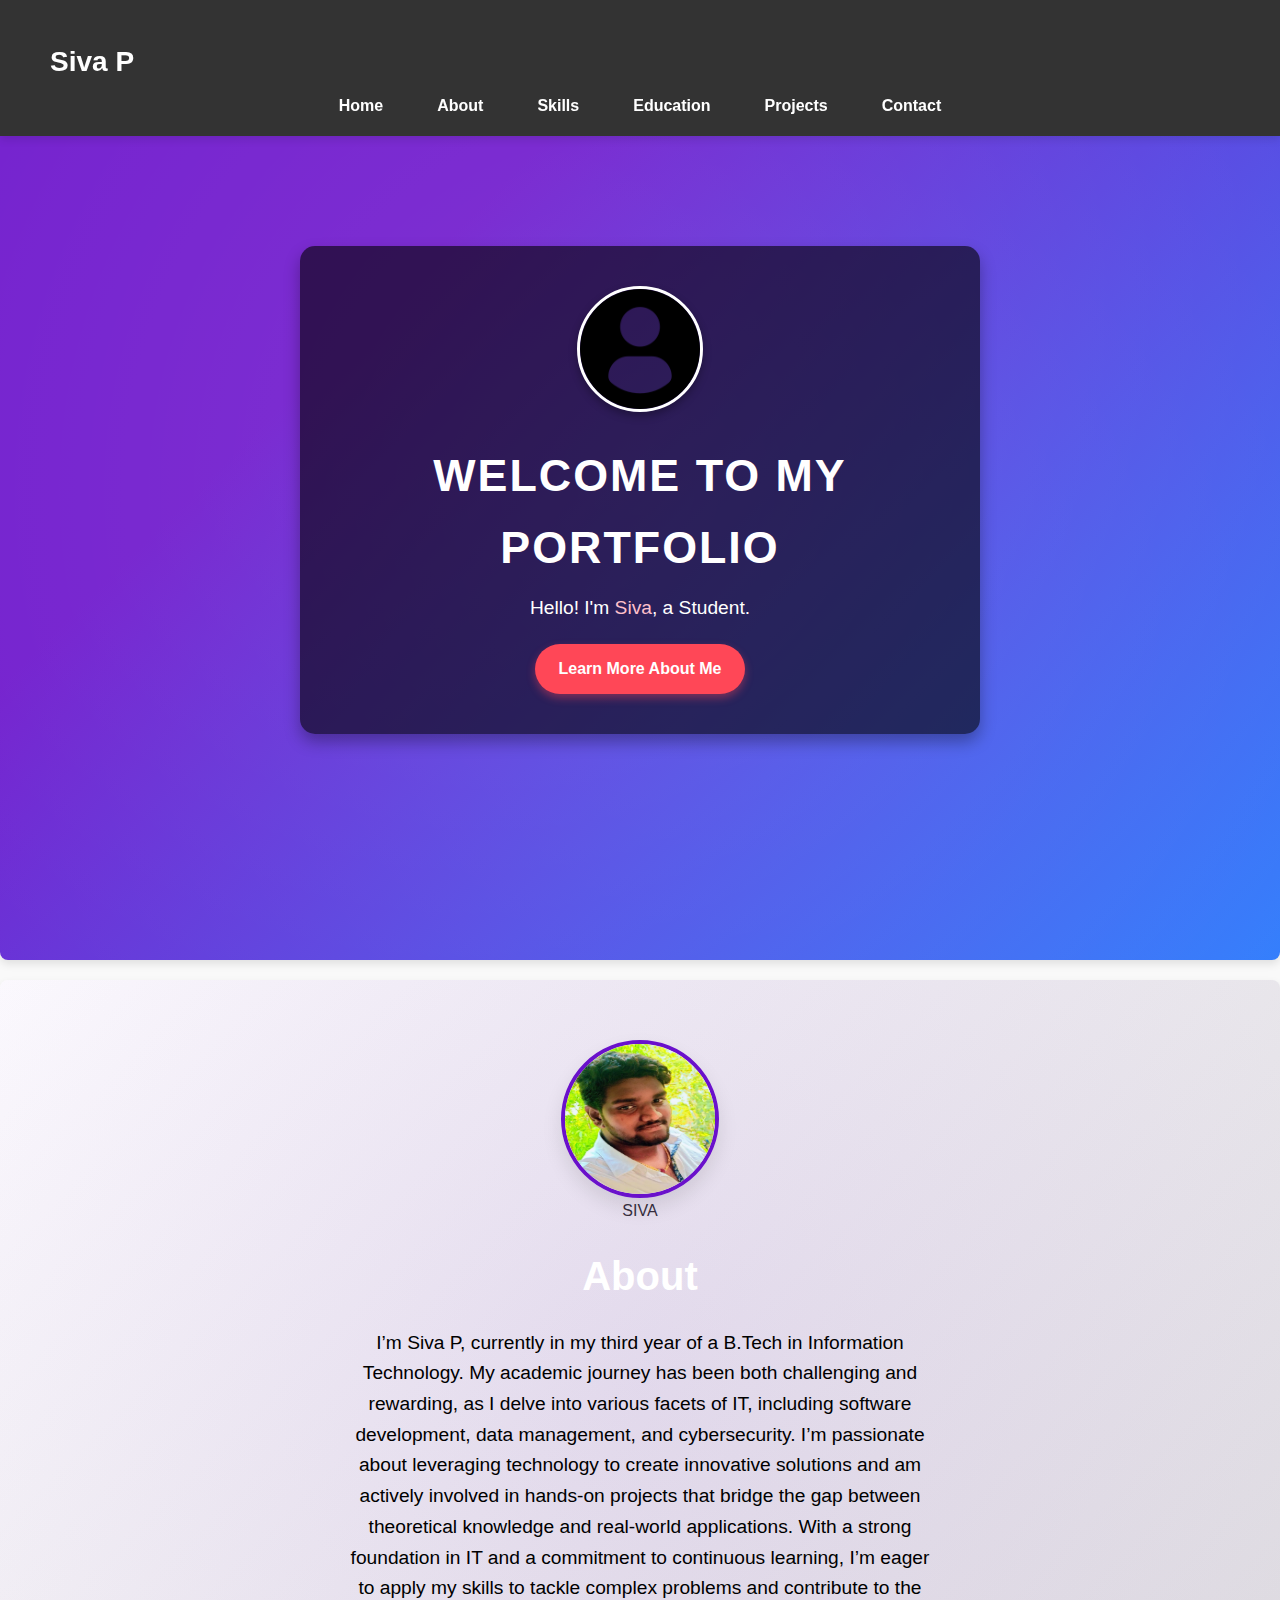
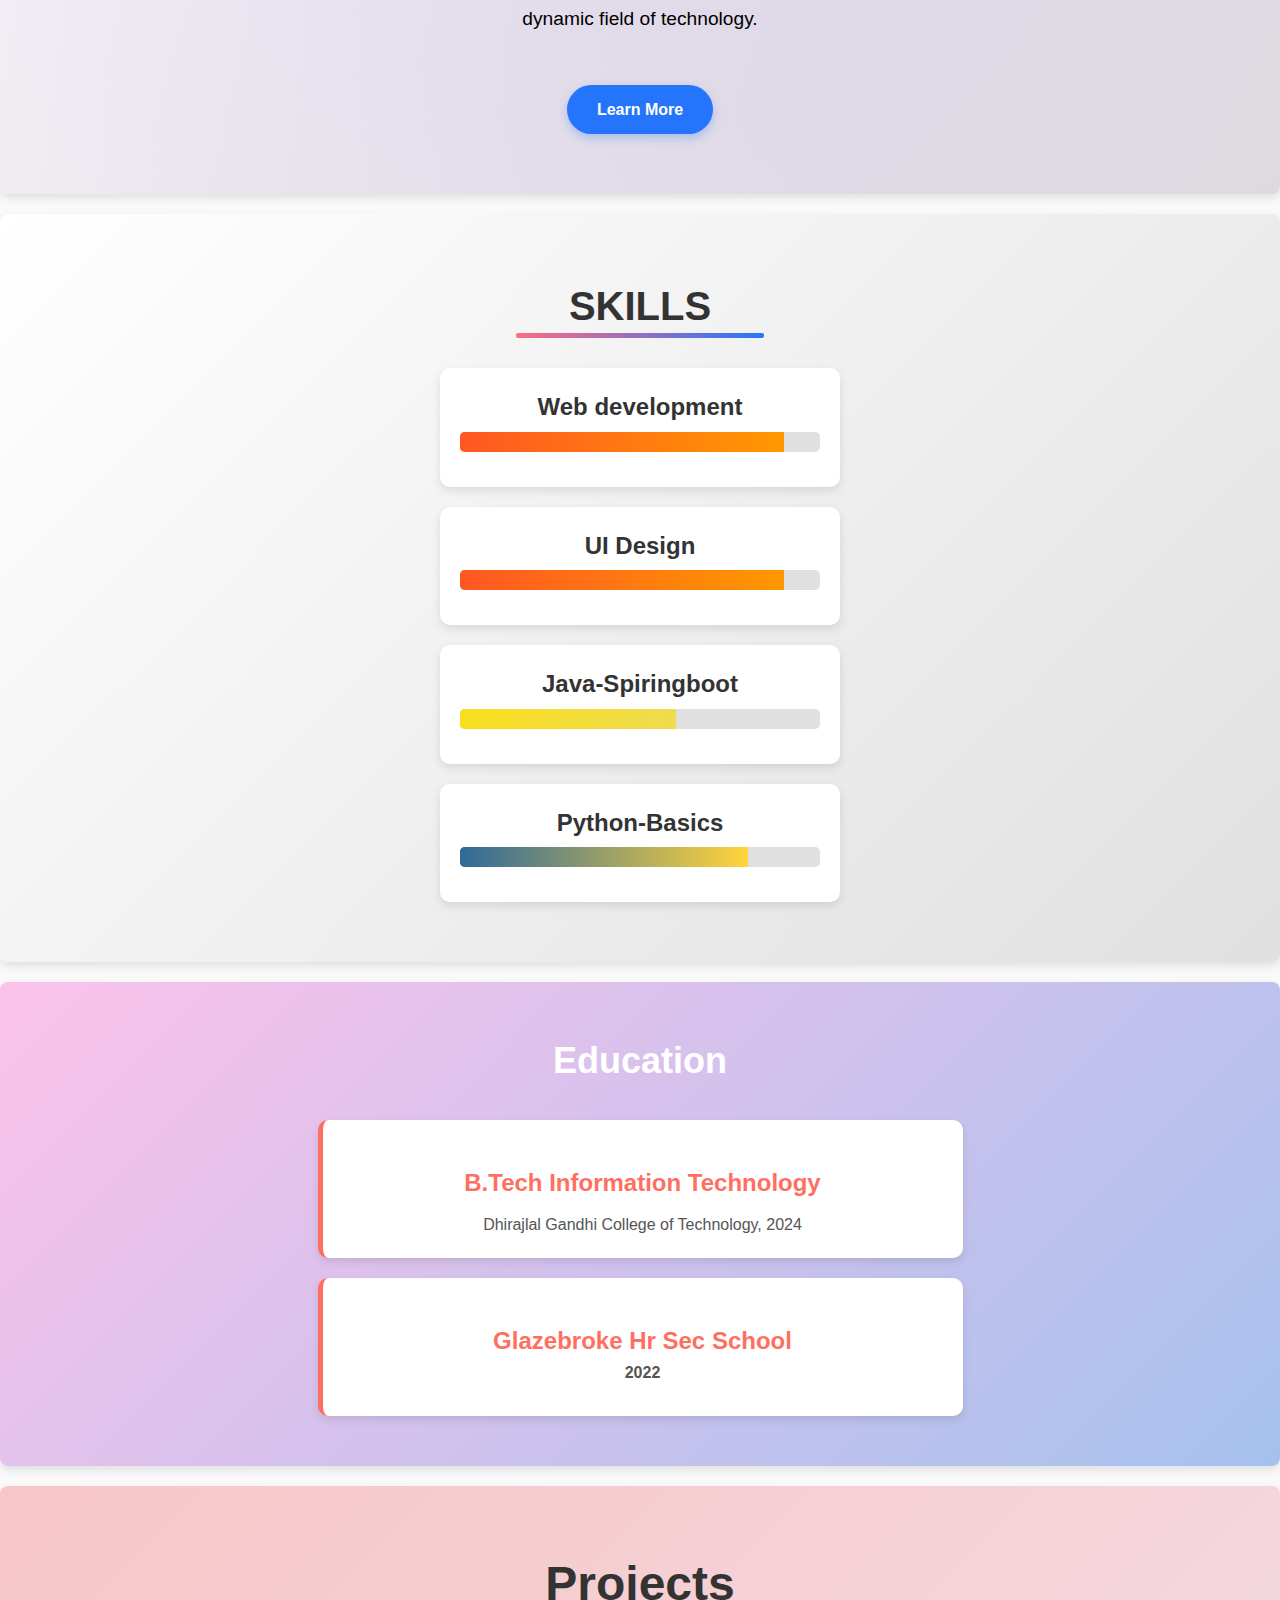
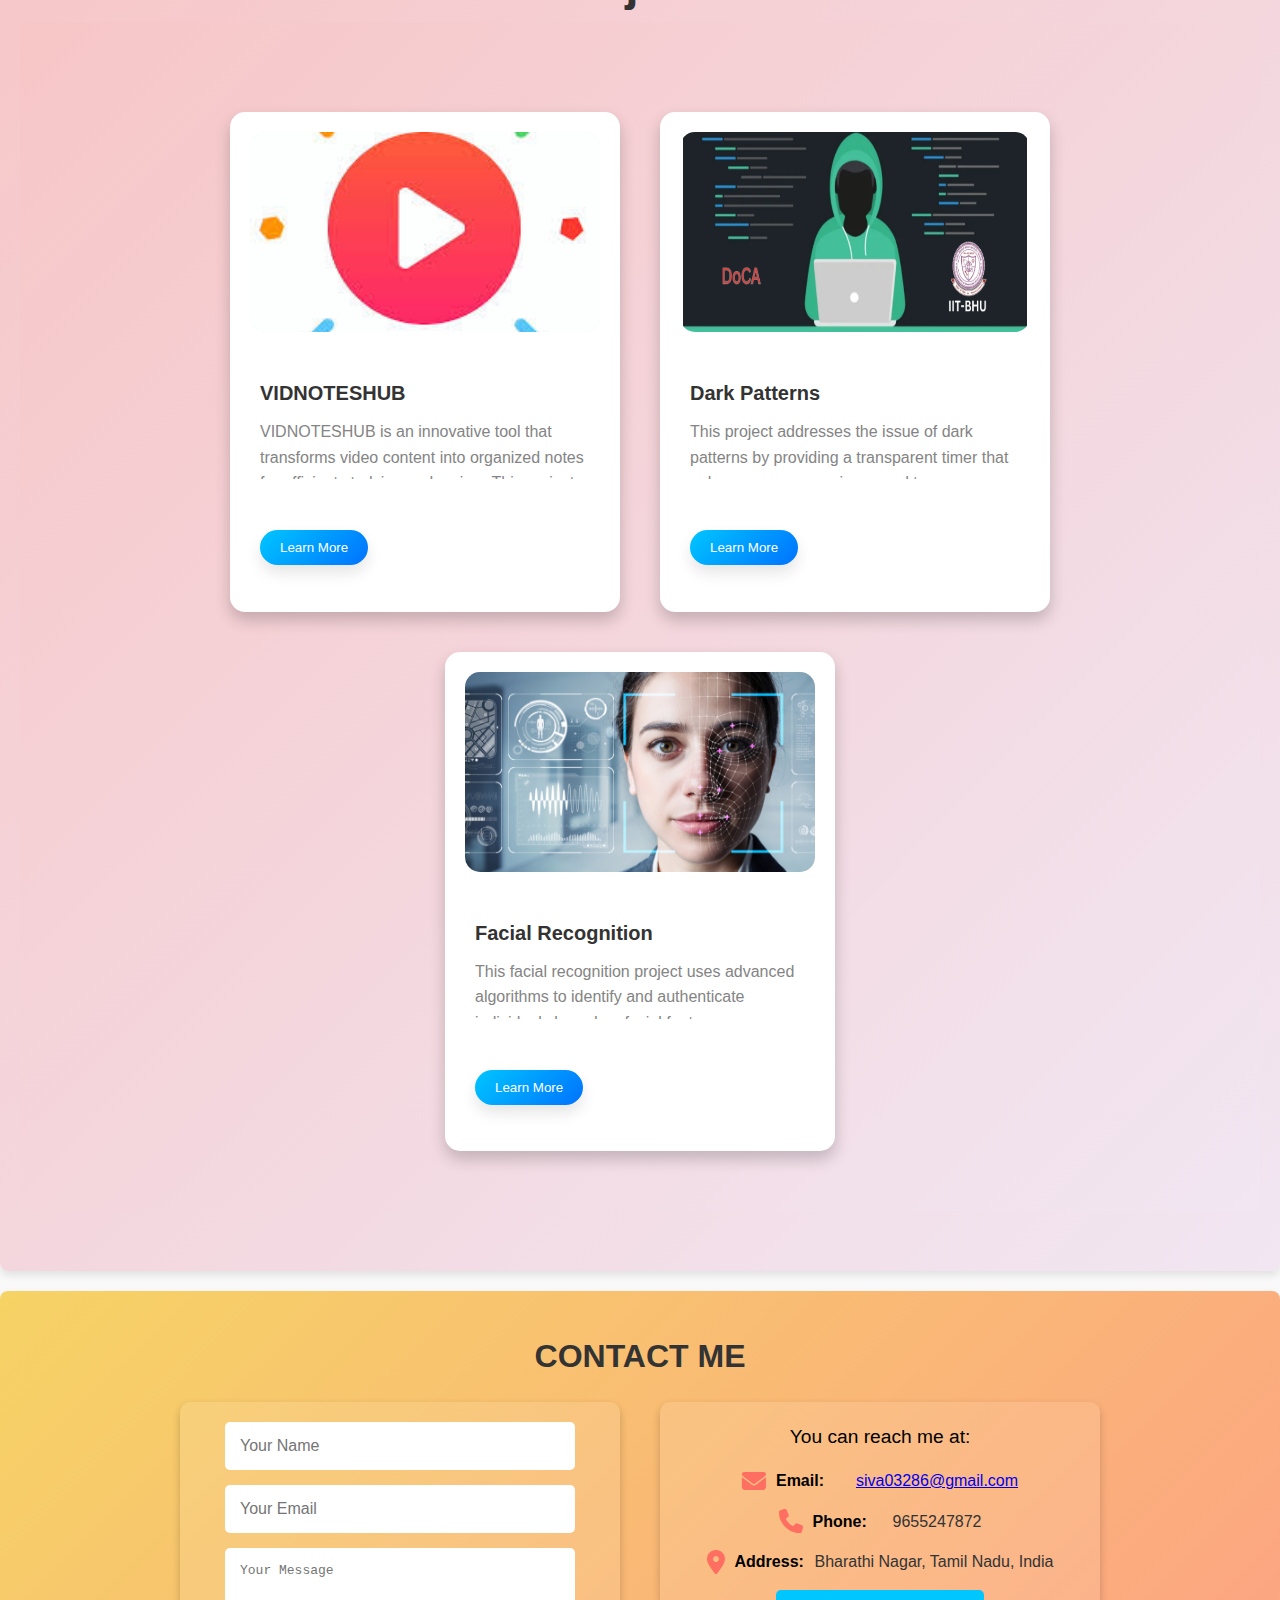
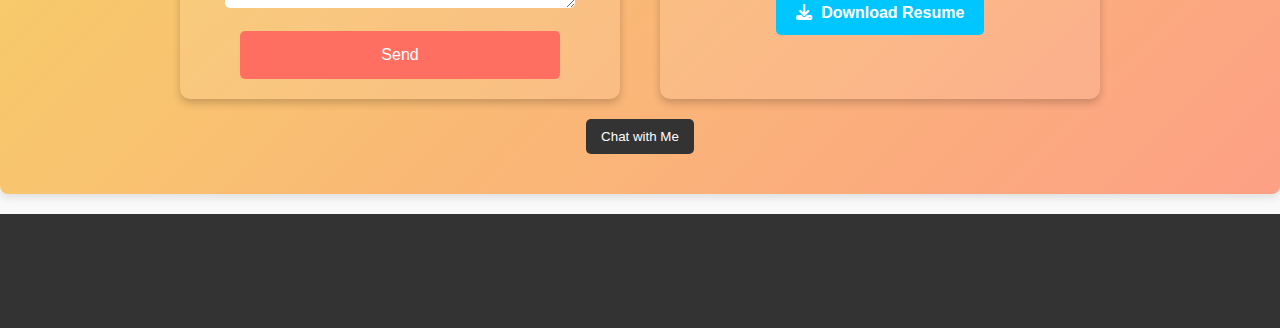
<file: index.html>
<!DOCTYPE html>
<html lang="en">
<head>
    <meta charset="UTF-8">
    <meta name="viewport" content="width=device-width, initial-scale=1.0">
    <title>My Portfolio</title>
    <link rel="stylesheet" href="styles.css">
    <link rel="stylesheet" href="https://cdnjs.cloudflare.com/ajax/libs/font-awesome/6.5.3/css/all.min.css">
    <link rel="stylesheet" href="https://cdnjs.cloudflare.com/ajax/libs/font-awesome/6.6.0/css/all.min.css" integrity="sha512-Kc323vGBEqzTmouAECnVceyQqyqdsSiqLQISBL29aUW4U/M7pSPA/gEUZQqv1cwx4OnYxTxve5UMg5GT6L4JJg==" crossorigin="anonymous" referrerpolicy="no-referrer" />
</head>
<body>
    
    <header>
        <nav>
            <div class="logo">
                Siva P
            </div>
            <ul>
                <li><a href="#home">Home</a></li>
                <li><a href="#about">About</a></li>
                <li><a href="#skills">Skills</a></li>
                <li><a href="#education">Education</a></li>
                <li><a href="#projects">Projects</a></li>
                <li><a href="#contact">Contact</a></li>
            </ul>
        </nav>
    </header>
<section id="home">
    <div class="home-content">
        <img src="IMAGES/profile-user.png" alt="Profile Icon" class="profile-icon">
        <h1>Welcome to My Portfolio</h1>
        <p>Hello! I'm <span id="set">Siva</span>, a Student.</p>
        <a href="#about" class="btn">Learn More About Me</a>
    </div>
</section>
<section id="about">
    <img src="IMAGES/siva.jpg" alt="Profile Picture" class="profile-picture">
    <caption  align="center">SIVA</caption>
    <h2>About</h2>
    <p>I’m Siva P, currently in my third year of a B.Tech in Information Technology. My academic journey has been both challenging and rewarding, as I delve into various facets of IT, including software development, data management, and cybersecurity. I’m passionate about leveraging technology to create innovative solutions and am actively involved in hands-on projects that bridge the gap between theoretical knowledge and real-world applications. With a strong foundation in IT and a commitment to continuous learning, I’m eager to apply my skills to tackle complex problems and contribute to the dynamic field of technology.</p>
    <a href="#" class="button">Learn More</a>
</section>
<section id="skills">
    <h2>Skills</h2>
    <ul class="skills-list">
        <li>
            <div class="skill-content">
                <span class="skill-name"> Web development</span>
                <div class="skill-bar">
                    <div class="skill-fill html-css">
                        <span class="skill-percentage">90%</span>
                    </div>
                </div>
            </div>
        </li>
         <li>
            <div class="skill-content">
                <span class="skill-name"> UI Design</span>
                <div class="skill-bar">
                    <div class="skill-fill html-css">
                        <span class="skill-percentage">70%</span>
                    </div>
                </div>
            </div>
        </li>
        <li>
            <div class="skill-content">
                <span class="skill-name">Java-Spiringboot</span>
                <div class="skill-bar">
                    <div class="skill-fill javascript">
                        <span class="skill-percentage">50%</span>
                    </div>
                </div>
            </div>
        </li>
        <li>
            <div class="skill-content">
                <span class="skill-name">Python-Basics</span>
                <div class="skill-bar">
                    <div class="skill-fill python">
                        <span class="skill-percentage">60%</span>
                    </div>
                </div>
            </div>
        </li>
    </ul>
</section>


    <section id="education">
        <h2>Education</h2>
        <div class="education-list">
            <div class="education-item">
                <h3>B.Tech Information Technology</h3>
                <p>Dhirajlal Gandhi College of Technology, 2024</p>
            </div>
            <div class="education-item">
                <h3>Glazebroke Hr Sec School
                <p>2022</p>
            </div>
        </div>
    </section>
    <section id="projects">
        <h2>Projects</h2>
        <div id="projects">
            <div class="background-animation"></div>
            <div class="project-list">
                <!-- Project 1 -->
                <div class="project">
                    <div class="project-image-container" onclick="showContent(this)">
                        <img src="IMAGES/VIDNOTES.jpeg" alt="Project Image 1" class="project-image">
                    </div>
                    <div class="project-content" id="project1">
                        <h3>VIDNOTESHUB</h3>
                        <p class="project-description">VIDNOTESHUB is an innovative tool that transforms video content into organized notes for efficient studying and review. This project leverages advanced algorithms to summarize key points from videos.</p>
                        <button class="project-button" onclick="toggleText('project1')">Learn More</button>
                    </div>
                </div>
                <!-- Project 2 -->
                <div class="project">
                    <div class="project-image-container" onclick="showContent(this)">
                        <img src="IMAGES/Dark patterns.png" alt="Project Image 2" class="project-image">
                    </div>
                    <div class="project-content" id="project2">
                        <h3>Dark Patterns</h3>
                        <p class="project-description">This project addresses the issue of dark patterns by providing a transparent timer that enhances user experience and transparency without disrupting workflow.</p>
                        <button class="project-button" onclick="toggleText('project2')">Learn More</button>
                    </div>
                </div>
                <!-- Project 3 -->
                <div class="project">
                    <div class="project-image-container" onclick="showContent(this)">
                        <img src="IMAGES/facial recoginition.jpg" alt="Project Image 3" class="project-image">
                    </div>
                    <div class="project-content" id="project3">
                        <h3>Facial Recognition</h3>
                        <p class="project-description">This facial recognition project uses advanced algorithms to identify and authenticate individuals based on facial features, enhancing security and convenience.</p>
                        <button class="project-button" onclick="toggleText('project3')">Learn More</button>
                    </div>
                </div>
            </div>
        </div>
    </section> 
    <section id="contact">
        <h2>Contact Me</h2>
        <div class="contact-container">
    
            <!-- Contact Form -->
            <div class="contact-form">
                <form>
                    <input type="text" placeholder="Your Name" required>
                    <input type="email" placeholder="Your Email" required>
                    <textarea placeholder="Your Message" required></textarea>
                    <button type="submit">Send</button>
                </form>
            </div>
            <!-- Contact Details -->
            <div class="contact-details">
                <p>You can reach me at:</p>
                <ul>
                    <li><i class="fas fa-envelope"></i><span>Email:</span><a href="mailto:siva03286@gmail.com">siva03286@gmail.com</a></li>
                    <li><i class="fas fa-phone"></i><span>Phone:</span> 9655247872</li>
                    <li><i class="fas fa-map-marker-alt"></i><span>Address:</span> Bharathi Nagar, Tamil Nadu, India</li>
                </ul>
                <!-- Download Resume Button -->
                <div class="download-resume">
                    <a href="SIVA P RESUME.pdf" download="Siva_Resume.pdf" class="resume-button">
                        <i class="fas fa-download"></i> Download Resume
                    </a>
                </div>
            </div>
        </div>
        <!-- Chatbot Section -->
            <!-- Chatbot Section -->
        <div id="chatbot">
            <div class="chatbot-header">
                <h4>Chat with Siva</h4>
                <button class="close-btn" onclick="toggleChat()">×</button>
            </div>
            <div class="chatbot-body">
                <div id="chat-content">
                    <!-- Messages will appear here -->
                </div>
            </div>
            <div class="chatbot-footer">
                <input type="text" id="chat-input" placeholder="Type a message..." onkeypress="handleKeyPress(event)">
                <button onclick="sendMessage()">Send</button>
            </div>
        </div>
        <!-- Chatbot Toggle Button -->
        <button id="chatbot-toggle" onclick="toggleChat()">Chat with Me</button>

   
        
    </section>    
    <footer id="footer">
        <div class="footer-content">
            <p>&copy;2024 Siva P </p>
            <ul class="social-media-links">
                <li><a href="https://www.facebook.com/siva.stephen.18?mibextid=ZbWKwL" target="_blank"><i class="fa-brands fa-facebook"></i></a></li>
                <li><a href="https://x.com/SivaP1038315?t=3cylAC4r2uhYT3sciaJrJA&s=09" target="_blank"><i class="fa-brands fa-twitter"></i></a></li>
                <li><a href="https://www.linkedin.com/in/siva-p-4269842a1?utm_source=share&utm_campaign=share_via&utm_content=profile&utm_medium=android_app" target="_blank"><i class="fa-brands fa-linkedin"></i></a></li>
                <li><a href="https://www.instagram.com/iam_siva405?igsh=NDAzeGYwdWJnbjAz" target="_blank"><i class="fa-brands fa-square-instagram"></i></a></li>
            </ul>
        </div>
    </footer>
    <script src="script.js"></script>
</body>
</html>














































































































































































































































































































































































































































































































































































































































































































































































































































































































































































9-i]




uo[

































































ip]













































































































































































































































































ybv fa-download

























































































































<i class="fa fa-xing





























fa-xing


























fa-xing































fa-xing























fa-xing






















fa-xing





















fa-xing













































































































































































































































dark













































fa






















reach

























tackle



















ybv



















ul





















can































































































" aria-hidden="true"></i>
</file>
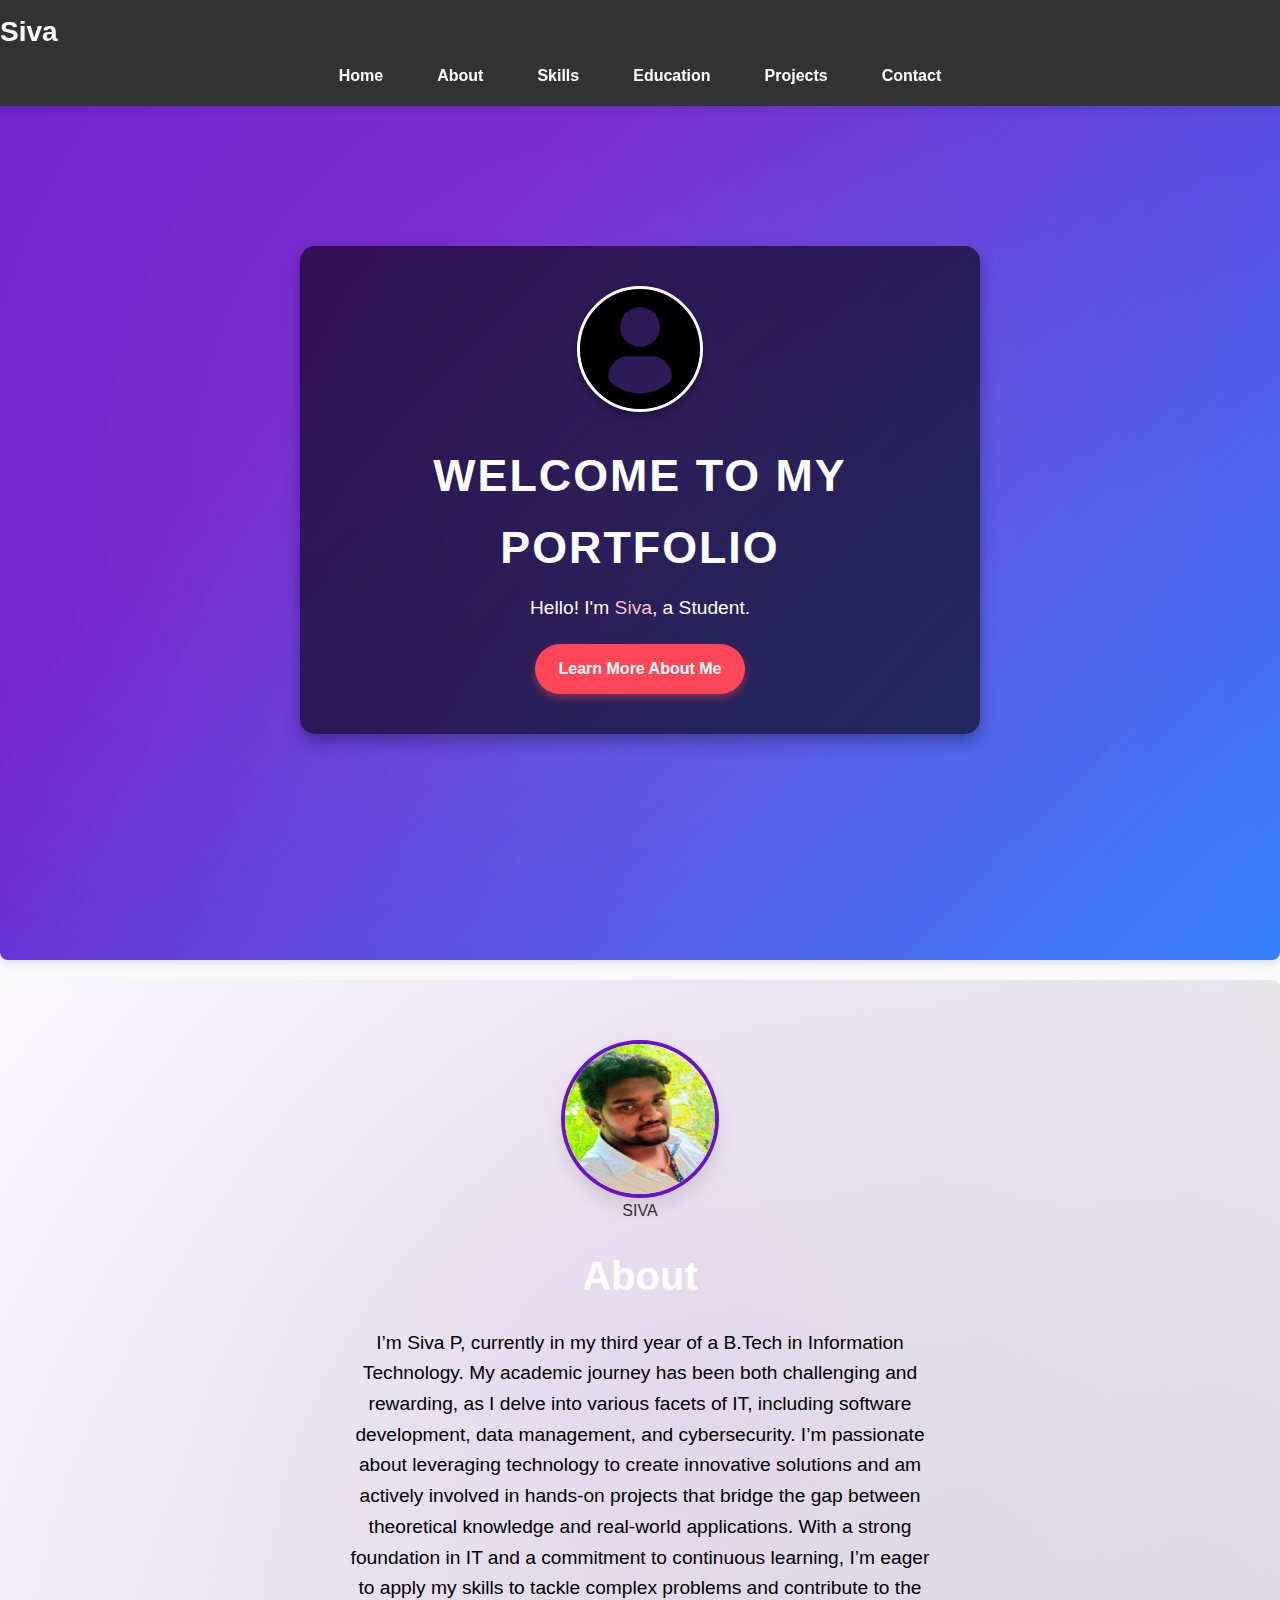
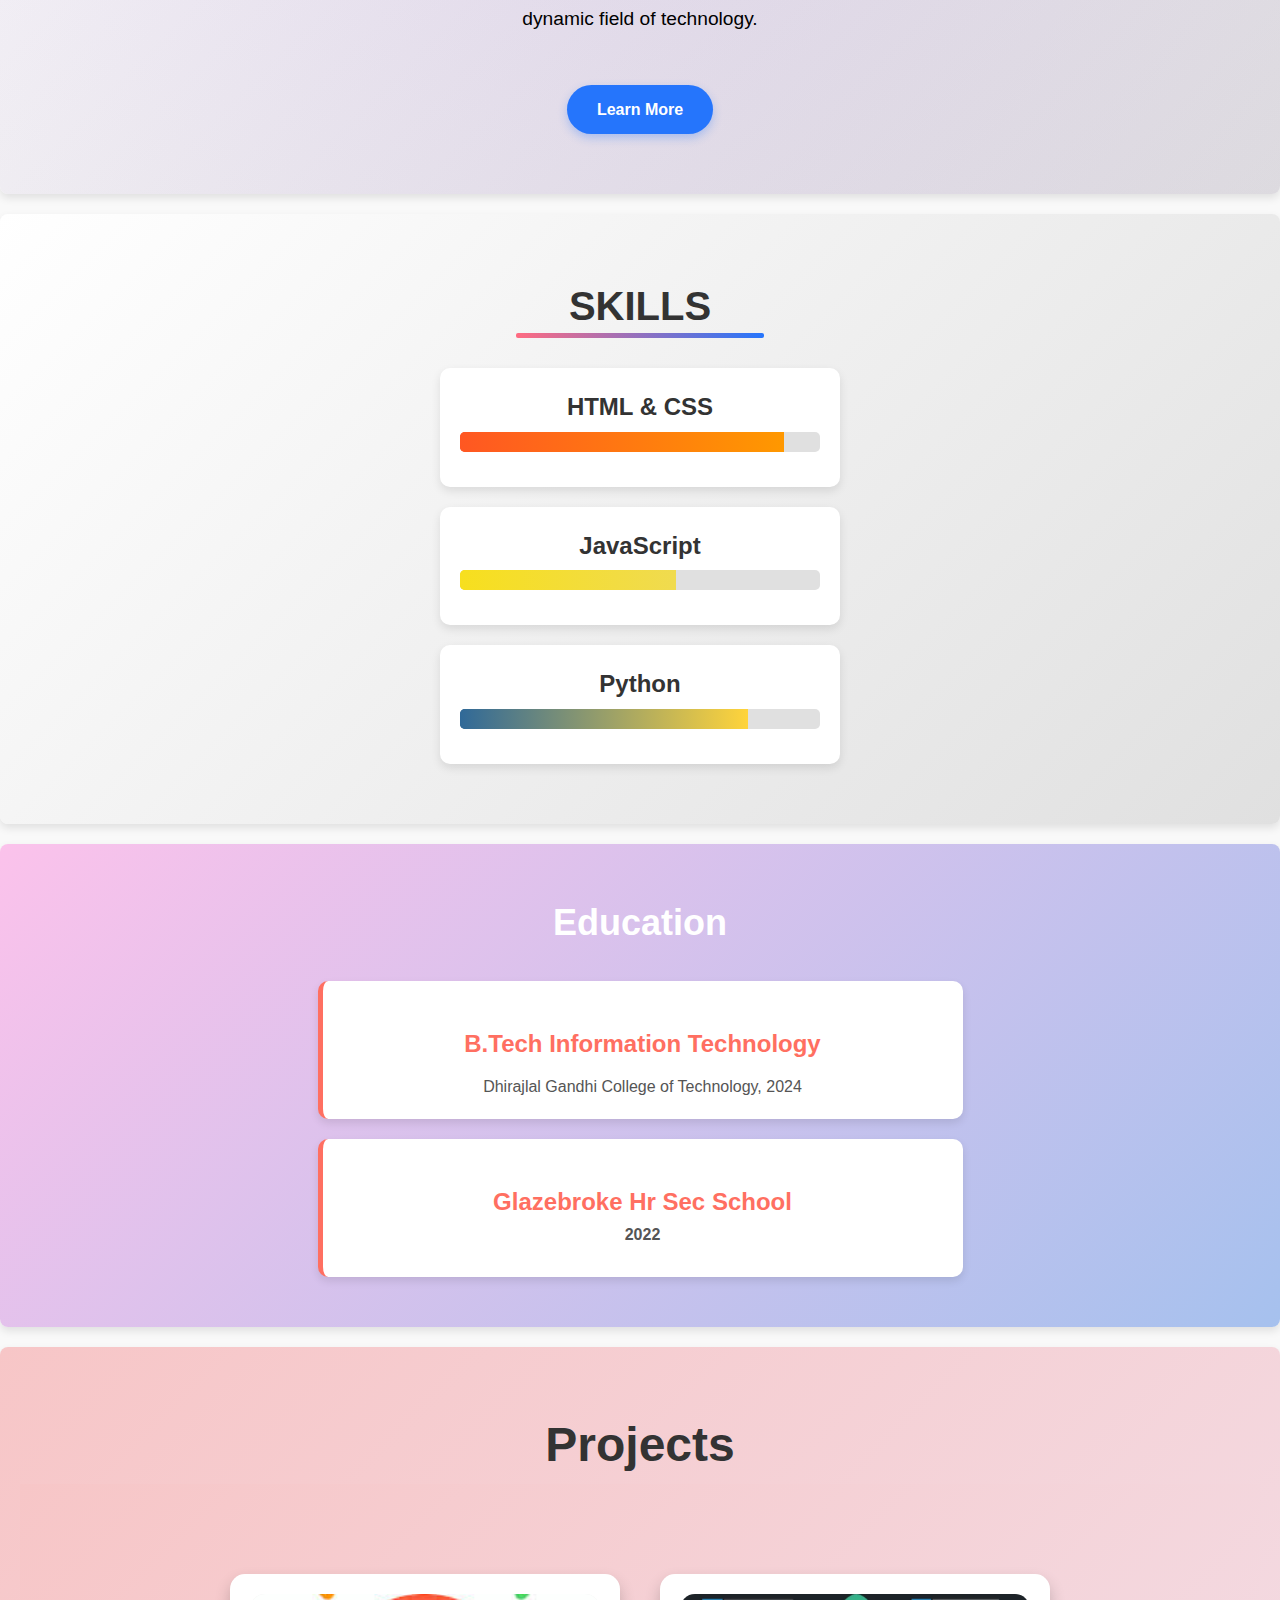
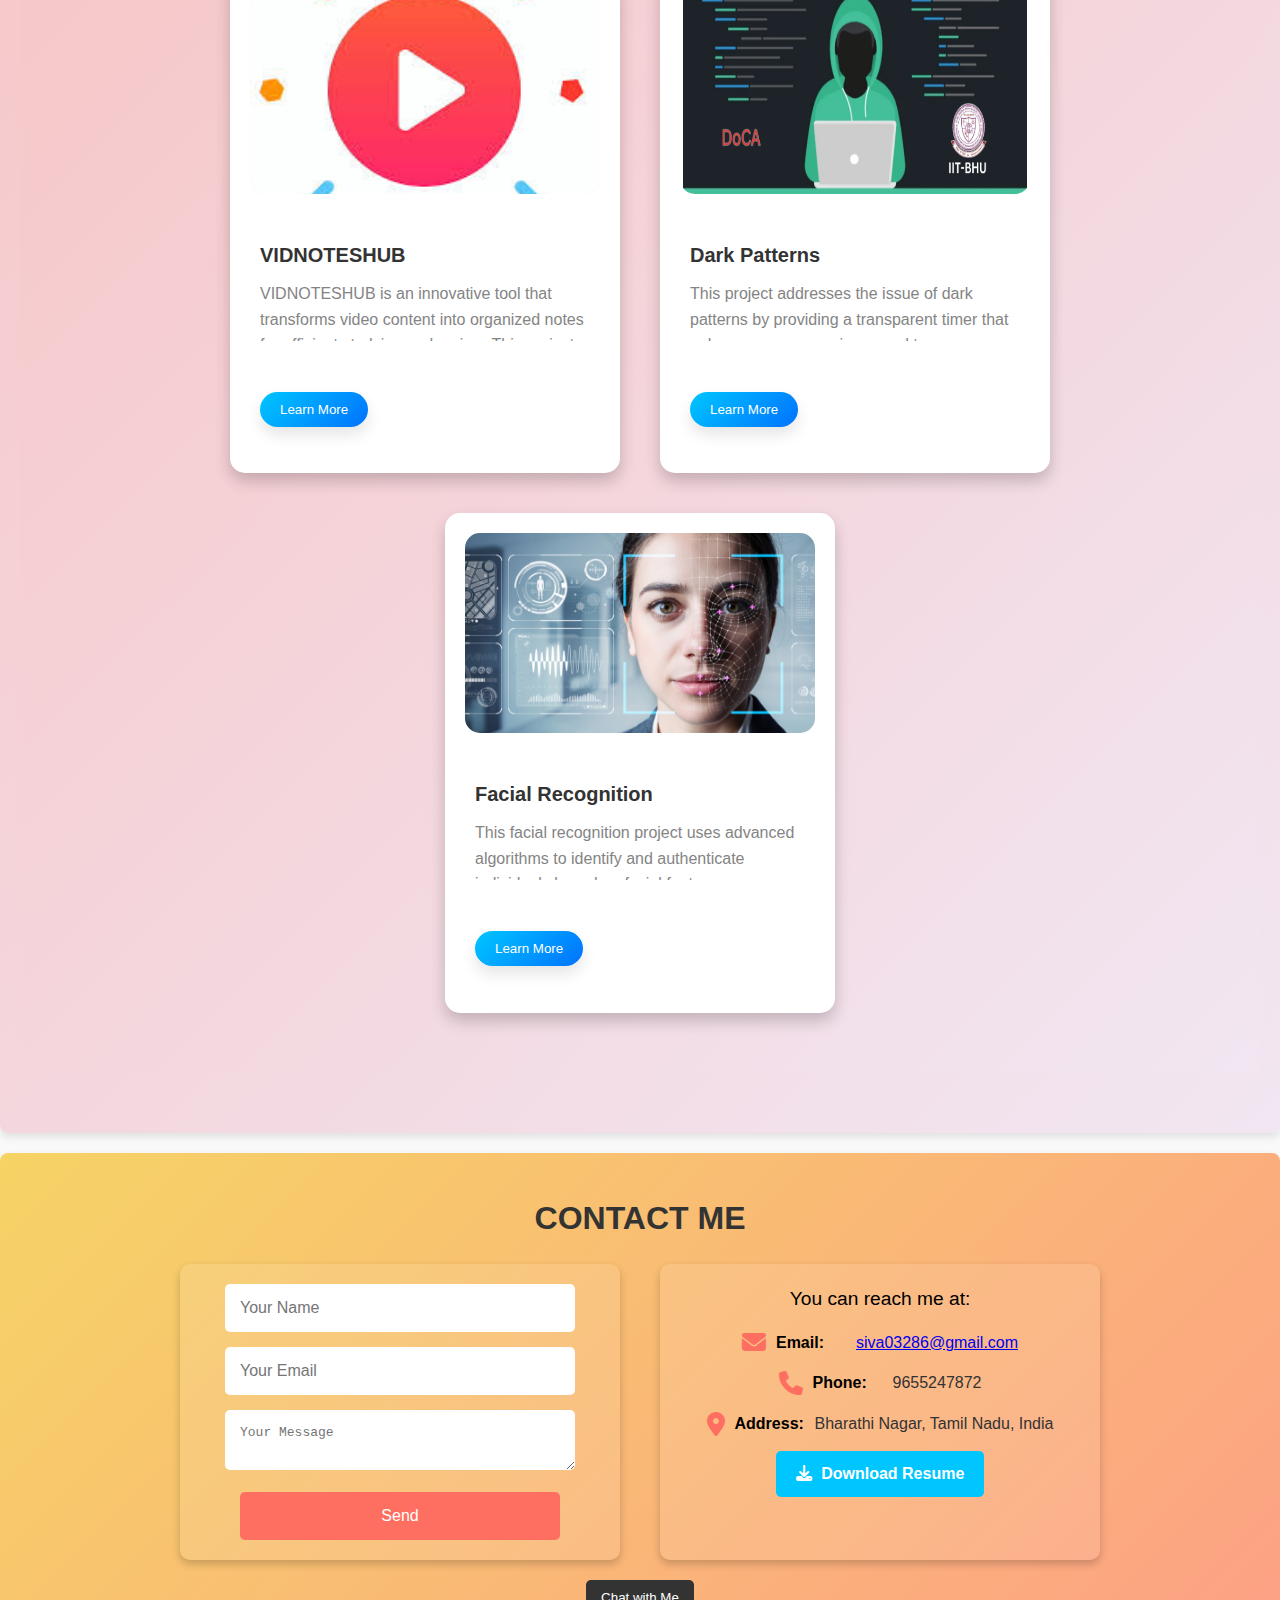
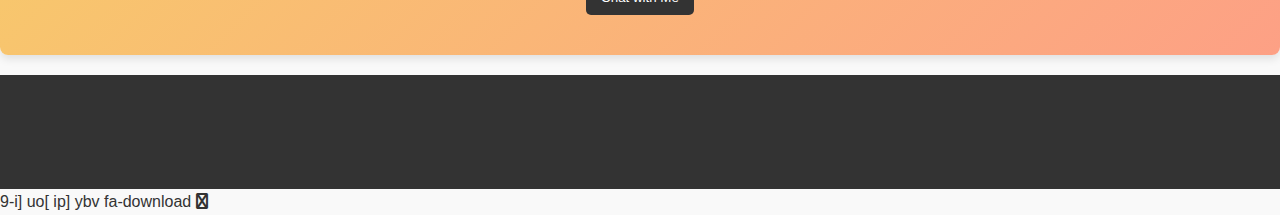
<file: portfolio/index.html>
<!DOCTYPE html>
<html lang="en">
<head>
    <meta charset="UTF-8">
    <meta name="viewport" content="width=device-width, initial-scale=1.0">
    <title>My Portfolio</title>
    <link rel="stylesheet" href="styles.css">
    <link rel="stylesheet" href="https://cdnjs.cloudflare.com/ajax/libs/font-awesome/6.5.3/css/all.min.css">
    <link rel="stylesheet" href="https://cdnjs.cloudflare.com/ajax/libs/font-awesome/6.6.0/css/all.min.css" integrity="sha512-Kc323vGBEqzTmouAECnVceyQqyqdsSiqLQISBL29aUW4U/M7pSPA/gEUZQqv1cwx4OnYxTxve5UMg5GT6L4JJg==" crossorigin="anonymous" referrerpolicy="no-referrer" />
</head>
<body>
    
    <header>
        <nav>
            <div class="logo">
                Siva
            </div>
            <ul>
                <li><a href="#home">Home</a></li>
                <li><a href="#about">About</a></li>
                <li><a href="#skills">Skills</a></li>
                <li><a href="#education">Education</a></li>
                <li><a href="#projects">Projects</a></li>
                <li><a href="#contact">Contact</a></li>
            </ul>
        </nav>
    </header>
<section id="home">
    <div class="home-content">
        <img src="IMAGES/profile-user.png" alt="Profile Icon" class="profile-icon">
        <h1>Welcome to My Portfolio</h1>
        <p>Hello! I'm <span id="set">Siva</span>, a Student.</p>
        <a href="#about" class="btn">Learn More About Me</a>
    </div>
</section>
<section id="about">
    <img src="IMAGES/siva.jpg" alt="Profile Picture" class="profile-picture">
    <caption  align="center">SIVA</caption>
    <h2>About</h2>
    <p>I’m Siva P, currently in my third year of a B.Tech in Information Technology. My academic journey has been both challenging and rewarding, as I delve into various facets of IT, including software development, data management, and cybersecurity. I’m passionate about leveraging technology to create innovative solutions and am actively involved in hands-on projects that bridge the gap between theoretical knowledge and real-world applications. With a strong foundation in IT and a commitment to continuous learning, I’m eager to apply my skills to tackle complex problems and contribute to the dynamic field of technology.</p>
    <a href="#" class="button">Learn More</a>
</section>
<section id="skills">
    <h2>Skills</h2>
    <ul class="skills-list">
        <li>
            <div class="skill-content">
                <span class="skill-name"> HTML &  CSS</span>
                <div class="skill-bar">
                    <div class="skill-fill html-css">
                        <span class="skill-percentage">90%</span>
                    </div>
                </div>
            </div>
        </li>
        <li>
            <div class="skill-content">
                <span class="skill-name">JavaScript</span>
                <div class="skill-bar">
                    <div class="skill-fill javascript">
                        <span class="skill-percentage">75%</span>
                    </div>
                </div>
            </div>
        </li>
        <li>
            <div class="skill-content">
                <span class="skill-name">Python</span>
                <div class="skill-bar">
                    <div class="skill-fill python">
                        <span class="skill-percentage">60%</span>
                    </div>
                </div>
            </div>
        </li>
    </ul>
</section>


    <section id="education">
        <h2>Education</h2>
        <div class="education-list">
            <div class="education-item">
                <h3>B.Tech Information Technology</h3>
                <p>Dhirajlal Gandhi College of Technology, 2024</p>
            </div>
            <div class="education-item">
                <h3>Glazebroke Hr Sec School
                <p>2022</p>
            </div>
        </div>
    </section>
    <section id="projects">
        <h2>Projects</h2>
        <div id="projects">
            <div class="background-animation"></div>
            <div class="project-list">
                <!-- Project 1 -->
                <div class="project">
                    <div class="project-image-container" onclick="showContent(this)">
                        <img src="IMAGES/VIDNOTES.jpeg" alt="Project Image 1" class="project-image">
                    </div>
                    <div class="project-content" id="project1">
                        <h3>VIDNOTESHUB</h3>
                        <p class="project-description">VIDNOTESHUB is an innovative tool that transforms video content into organized notes for efficient studying and review. This project leverages advanced algorithms to summarize key points from videos.</p>
                        <button class="project-button" onclick="toggleText('project1')">Learn More</button>
                    </div>
                </div>
                <!-- Project 2 -->
                <div class="project">
                    <div class="project-image-container" onclick="showContent(this)">
                        <img src="IMAGES/Dark patterns.png" alt="Project Image 2" class="project-image">
                    </div>
                    <div class="project-content" id="project2">
                        <h3>Dark Patterns</h3>
                        <p class="project-description">This project addresses the issue of dark patterns by providing a transparent timer that enhances user experience and transparency without disrupting workflow.</p>
                        <button class="project-button" onclick="toggleText('project2')">Learn More</button>
                    </div>
                </div>
                <!-- Project 3 -->
                <div class="project">
                    <div class="project-image-container" onclick="showContent(this)">
                        <img src="IMAGES/facial recoginition.jpg" alt="Project Image 3" class="project-image">
                    </div>
                    <div class="project-content" id="project3">
                        <h3>Facial Recognition</h3>
                        <p class="project-description">This facial recognition project uses advanced algorithms to identify and authenticate individuals based on facial features, enhancing security and convenience.</p>
                        <button class="project-button" onclick="toggleText('project3')">Learn More</button>
                    </div>
                </div>
            </div>
        </div>
    </section> 
    <section id="contact">
        <h2>Contact Me</h2>
        <div class="contact-container">
    
            <!-- Contact Form -->
            <div class="contact-form">
                <form>
                    <input type="text" placeholder="Your Name" required>
                    <input type="email" placeholder="Your Email" required>
                    <textarea placeholder="Your Message" required></textarea>
                    <button type="submit">Send</button>
                </form>
            </div>
            <!-- Contact Details -->
            <div class="contact-details">
                <p>You can reach me at:</p>
                <ul>
                    <li><i class="fas fa-envelope"></i><span>Email:</span><a href="mailto:siva03286@gmail.com">siva03286@gmail.com</a></li>
                    <li><i class="fas fa-phone"></i><span>Phone:</span> 9655247872</li>
                    <li><i class="fas fa-map-marker-alt"></i><span>Address:</span> Bharathi Nagar, Tamil Nadu, India</li>
                </ul>
                <!-- Download Resume Button -->
                <div class="download-resume">
                    <a href="IMAGES/resume.jpg" download="Siva_Resume.pdf" class="resume-button">
                        <i class="fas fa-download"></i> Download Resume
                    </a>
                </div>
            </div>
        </div>
        <!-- Chatbot Section -->
            <!-- Chatbot Section -->
        <div id="chatbot">
            <div class="chatbot-header">
                <h4>Chat with Siva</h4>
                <button class="close-btn" onclick="toggleChat()">×</button>
            </div>
            <div class="chatbot-body">
                <div id="chat-content">
                    <!-- Messages will appear here -->
                </div>
            </div>
            <div class="chatbot-footer">
                <input type="text" id="chat-input" placeholder="Type a message..." onkeypress="handleKeyPress(event)">
                <button onclick="sendMessage()">Send</button>
            </div>
        </div>
        <!-- Chatbot Toggle Button -->
        <button id="chatbot-toggle" onclick="toggleChat()">Chat with Me</button>

   
        
    </section>    
    <footer id="footer">
        <div class="footer-content">
            <p>&copy;2024 Siva P </p>
            <ul class="social-media-links">
                <li><a href="https://www.facebook.com/siva.stephen.18?mibextid=ZbWKwL" target="_blank"><i class="fa-brands fa-facebook"></i></a></li>
                <li><a href="https://x.com/SivaP1038315?t=3cylAC4r2uhYT3sciaJrJA&s=09" target="_blank"><i class="fa-brands fa-twitter"></i></a></li>
                <li><a href="https://www.linkedin.com/in/siva-p-4269842a1?utm_source=share&utm_campaign=share_via&utm_content=profile&utm_medium=android_app" target="_blank"><i class="fa-brands fa-linkedin"></i></a></li>
                <li><a href="https://www.instagram.com/iam_siva405?igsh=NDAzeGYwdWJnbjAz" target="_blank"><i class="fa-brands fa-square-instagram"></i></a></li>
            </ul>
        </div>
    </footer>
    <script src="script.js"></script>
</body>
</html>














































































































































































































































































































































































































































































































































































































































































































































































































































































































































































9-i]




uo[

































































ip]













































































































































































































































































ybv fa-download

























































































































<i class="fa fa-xing





























fa-xing


























fa-xing































fa-xing























fa-xing






















fa-xing





















fa-xing













































































































































































































































dark













































fa






















reach

























tackle



















ybv



















ul





















can































































































" aria-hidden="true"></i>
</file>
<file: styles.css>
/* Resetting default styles */
body, h1, h2, p, ul, li, a, button {
    margin: 0;
    padding: 0;
    box-sizing: border-box;
}

/* Body styling with a soft background color */
body {
    font-family: "Times New Roman", sans-serif;
    line-height: 1.6;
    color: #333;
    background-color: white;
    padding-top: 60px; /* For fixed header space */
}

/* Header styling with sticky effect and subtle shadow */
header {
    position: fixed;
    top: 0;
    width: 100%;
    background-color: #333;
    color: #fff;
    padding: 10px 0;
    box-shadow: 0 4px 8px rgba(0, 0, 0, 0.1);
    z-index: 1000;
    transition: all 0.3s ease-in-out;
}






/* Navigation styling */
nav ul {
    display: flex;
    justify-content: center;
    list-style: none;
}

/* Navigation items styling */
nav ul li {
    margin: 0 15px;
    transition: transform 0.3s ease-in-out; /* 3D effect on hover */
}

/* Navigation links styling with creative hover effects */
nav ul li a {
    text-decoration: none;
    color: #fff;
    font-weight: bold;
    padding: 8px 12px;
    transition: color 0.3s, text-shadow 0.3s;
    position: relative;
    display: inline-block;
}

/* Text shadow effect on hover */
nav ul li a:hover {
    color: #e55b50;
    text-shadow: 2px 2px 5px rgba(0, 0, 0, 0.3); /* Adds a glow effect */
}

/* 3D tilt effect on hover for nav items */
nav ul li:hover {
    transform: perspective(1000px) rotateY(15deg); /* Adds a 3D rotation */
}

.logo {
    font-size: 28px;
    font-weight: bold;
    color: #ffffff;
    position: relative;
    transition: transform 0.3s ease-in-out;
    padding-left: 50px;
    padding-top: 30px;
}




/* Button styling with hover effect */
button {
    background-color: #333;
    color: #fff;
    border: none;
    padding: 10px 20px;
    cursor: pointer;
    transition: transform 0.3s ease, background-color 0.3s ease, box-shadow 0.3s ease;
    position: relative;
}

/* Button hover effect with shadow and scale */
button:hover {
    background-color: #555;
    transform: translateY(-3px) scale(1.05);
    box-shadow: 0 4px 15px rgba(0, 0, 0, 0.2);
}

/* Subtle animation for page load */
@keyframes subtleFadeIn {
    from {
        opacity: 0;
        transform: translateY(20px);
    }
    to {
        opacity: 1;
        transform: translateY(0);
    }
}

/* Apply subtle animation on body load */
body {
    animation: subtleFadeIn 1s ease-out;
}




section {
    padding: 60px 20px;
    margin: 20px 0;
    text-align: center;
    background-color: #fff;
    box-shadow: 0 4px 8px rgba(0, 0, 0, 0.1);
    border-radius: 8px;
}

/* Home Section Styling */
/* Home Section Styling */
#home {
    display: flex;
    justify-content: center;
    align-items: center;
    min-height: 100vh;
    background: linear-gradient(135deg, #6a11cb 30%, #2575fc 100%);
    color: #fff;
    text-align: center;
    padding: 20px;
    position: relative;
    overflow: hidden;
}

/* Animated Background Elements */
#home::before {
    content: '';
    position: absolute;
    top: -50%;
    left: -50%;
    width: 200%;
    height: 200%;
    background: radial-gradient(circle, rgba(255, 255, 255, 0.15), rgba(0, 0, 0, 0));
    animation: rotateBackground 20s linear infinite;
}

@keyframes rotateBackground {
    from {
        transform: rotate(0deg);
    }
    to {
        transform: rotate(360deg);
    }
}

.home-content {
    position: relative;
    z-index: 2; /* Ensure the content is above the animated background */
    max-width: 600px;
    padding: 40px;
    background: rgba(0, 0, 0, 0.6);
    border-radius: 15px;
    box-shadow: 0 8px 16px rgba(0, 0, 0, 0.3);
    transition: transform 0.5s, background 0.5s;
}

.home-content:hover {
    transform: scale(1.02);
    background: rgba(0, 0, 0, 0.75);
}

.profile-icon {
    width: 120px;
    height: 120px;
    border-radius: 50%;
    margin-bottom: 20px;
    border: 3px solid #fff;
    box-shadow: 0 4px 8px rgba(0, 0, 0, 0.3);
    transition: transform 0.5s, border-color 0.5s;
}

.profile-icon:hover {
    transform: scale(1.1) rotate(10deg);
    border-color: #ff4757;
}

.home-content h1 {
    font-size: 2.8em;
    margin-bottom: 10px;
    letter-spacing: 2px;
    text-transform: uppercase;
    transition: color 0.3s, transform 0.3s;
}

.home-content h1:hover {
    color: #ff4757;
    transform: scale(1.1);
}

.home-content p {
    font-size: 1.2em;
    margin-bottom: 20px;
    font-weight: 300;
    transition: transform 0.5s ease-in-out, opacity 0.5s;
}

.home-content p:hover {
    transform: translateY(-5px);
    opacity: 0.8;
}

.home-content .btn {
    display: inline-block;
    background-color: #ff4757;
    color: #fff;
    padding: 12px 24px;
    text-decoration: none;
    border-radius: 30px;
    font-weight: bold;
    box-shadow: 0 4px 8px rgba(255, 71, 87, 0.4);
    transition: background-color 0.3s, transform 0.3s, box-shadow 0.3s, letter-spacing 0.3s;
}

.home-content .btn:hover {
    background-color: #ff6b81;
    transform: scale(1.05) translateY(-3px);
    box-shadow: 0 6px 12px rgba(255, 71, 87, 0.6);
    letter-spacing: 1px;
}



/* About Section Styling */
/* About Section Styling */
#about {
    display: flex;
    flex-direction: column;
    align-items: center;
    justify-content: center;
    padding: 60px 20px;
    background: linear-gradient(135deg, #ffffff, #e0e0e0);
    text-align: center;
    position: relative;
    overflow: hidden;
    

}

/* Existing styles for background animation and content */
#about::before {
    content: '';
    position: absolute;
    top: 0;
    left: 50%;
    width: 150%;
    height: 100%;
    background: radial-gradient(circle at center, rgba(106, 17, 203, 0.1), rgba(37, 117, 252, 0));
    transform: translateX(-50%);
    animation: pulseBackground 10s infinite alternate;
    z-index: 0;
}

@keyframes pulseBackground {
    0% {
        opacity: 0.8;
        transform: translateX(-50%) scale(1);
    }
    100% {
        opacity: 0.4;
        transform: translateX(-50%) scale(1.1);
    }
}

.profile-picture {
    width: 150px;
    height: 150px;
    border-radius: 50%;
    border: 4px solid #6a11cb;
    box-shadow: 0 10px 20px rgba(0, 0, 0, 0.1);
    transition: transform 0.5s, box-shadow 0.5s, border-color 0.5s;
    z-index: 1;
    position: relative;
    
}

.profile-picture:hover {
    transform: scale(1.1);
    box-shadow: 0 15px 30px rgba(0, 0, 0, 0.2);
    border-color: #ff6b81;
}




#about h2 {
    font-size: 2.5em;
    margin-top: 20px;
    color:white;
    z-index: 1;
    position: relative;
    transition: color 0.3s, transform 0.3s;
}



#about h2:hover {
    color: #6a11cb;
    transform: translateY(-5px);
}

#about p {
    max-width: 600px;
    margin: 20px auto;
    font-size: 1.2em;
    line-height: 1.6;
    color:black;
    z-index: 1;
    position: relative;
    transition: opacity 0.5s, transform 0.5s;
}

#about p:hover {
    opacity: 0.9;
    transform: translateY(-5px);
}

.button {
    display: inline-block;
    margin-top: 30px;
    padding: 12px 30px;
    background-color: #2575fc;
    color: #fff;
    text-decoration: none;
    border-radius: 30px;
    font-weight: bold;
    box-shadow: 0 4px 10px rgba(37, 117, 252, 0.3);
    transition: background-color 0.3s, transform 0.3s, box-shadow 0.3s, letter-spacing 0.3s;
    z-index: 1;
    position: relative;
}

.button:hover {
    background-color: #6a11cb;
    transform: scale(1.05);
    box-shadow: 0 8px 15px rgba(106, 17, 203, 0.4);
    letter-spacing: 1px;
}
#skills {
    padding: 60px 20px;
    background: linear-gradient(135deg, #ffffff, #e0e0e0);
    text-align: center;
}

#skills h2 {
    font-size: 2.5em;
    margin-bottom: 30px;
    color: #333;
    font-weight: bold;
    text-transform: uppercase;
    position: relative;
    overflow: hidden;
    transition: color 0.3s, transform 0.3s;
}
#skills h2:hover {
    color: #6a11cb;
    transform: translateY(-5px);
}
#skills h2::after {
    content: '';
    position: absolute;
    bottom: 0;
    left: 50%;
    width: 20%;
    height: 5px;
    background: linear-gradient(90deg, #ff6b81, #2575fc);
    transform: translateX(-50%);
    border-radius: 2px;
}

.skills-list {
    list-style: none;
    padding: 0;
    margin: 0;
    display: flex;
    flex-direction: column;
    align-items: center;
    gap: 20px;
}

.skills-list li {
    background: #ffffff;
    border-radius: 10px;
    padding: 20px;
    width: 100%;
    max-width: 400px;
    position: relative;
    overflow: hidden;
    box-shadow: 0 4px 10px rgba(0, 0, 0, 0.1);
    transition: transform 0.3s, box-shadow 0.3s;
    display: flex;
    flex-direction: column;
    align-items: center;
}

.skills-list li:hover {
    transform: translateY(-10px);
    box-shadow: 0 10px 20px rgba(0, 0, 0, 0.2);
}

.skill-content {
    position: relative;
    width: 100%;
    display: flex;
    flex-direction: column;
    align-items: center;
}

.skill-name {
    font-size: 1.5em;
    margin-bottom: 10px;
    color: #333;
}

.skill-bar {
    width: 80%;
    height: 10px;
    border-radius: 5px;
    position: relative;
    background: #e0e0e0;
}
.skill-bar span {
    display: block;
    height: 700%;
    line-height: 30px; /* Adjust to match bar height */
    text-align: center;
    color: rgb(105, 11, 11);
    position: absolute;

    
}
.html-css {
    background: linear-gradient(90deg, #ff5722, #ff9800);
    width: 90%; /* Adjust width to represent skill level */
}

.javascript {
    background: linear-gradient(90deg, #f7df1e, #f0db4f);
    width: 75%; /* Adjust width to represent skill level */
}

.python {
    background: linear-gradient(90deg, #306998, #FFD43B);
    width: 60%; /* Adjust width to represent skill level */
}

/* Optional: Add some animations to the skill bars */
@keyframes fillBar {
    from {
        width: 0;
    }
    to {
        width: 90%; /* Adjust according to the skill level */
    }
}

.skill-bar {
    animation: fillBar 1s ease-out forwards;
}

.skills-list {
    list-style-type: none;
    padding: 0;
}

.skill-content {
    margin-bottom: 15px;
}

.skill-name {
    font-weight: bold;
    margin-bottom: 5px;
    display: block;
}

.skill-bar {
    width: 100%;
    background-color: #e0e0e0;
    border-radius: 5px;
    overflow: hidden;
    position: relative;
    height: 20px; /* Bar height */
}

.skill-fill {
    height: 100%;
    display: flex;
    align-items: center;
    justify-content: center;
    color: white;
    font-weight: bold;
}

.html-css {
    background-color: #ff5733; /* Color for HTML & CSS */
    width: 90%; /* Adjust this width as per the percentage */
}

.javascript {
    background-color: #f7df1e; /* Color for JavaScript */
    width: 60%; /* Adjust this width as per the percentage */
}

.python {
    background-color: #306998; /* Color for Python */
    width: 80%; /* Adjust this width as per the percentage */
}

.skill-percentage {
    position: relative;
    z-index: 1;
}


/* Styles for the Education section */
/* General styles for the Education section */
#education {
    position: relative;
    padding: 50px 0;
    background: linear-gradient(135deg, #fbc2eb 0%, #a6c1ee 100%);
    text-align: center;
    color: #333;
}



/* Education list styles */
.education-list {
    display: flex;
    flex-direction: column;
    align-items: center;
    gap: 20px;
    margin-top: 30px;
}

/* Education item styles */
.education-item {
    background: #fff;
    border-radius: 10px;
    padding: 20px;
    width: 80%;
    max-width: 600px;
    box-shadow: 0 4px 8px rgba(0, 0, 0, 0.1);
    transition: transform 0.3s, box-shadow 0.3s;
    border-left: 5px solid #ff6f61;
}

/* Hover effect for education items */
.education-item:hover {
    transform: translateY(-5px);
    box-shadow: 0 8px 16px rgba(0, 0, 0, 0.2);
}

/* Education item heading styles */
.education-item h3 {
    margin-bottom: 10px;
    font-size: 24px;
    color: #ff6f61;
}

/* Education item paragraph styles */
.education-item p {
    font-size: 16px;
    color: #555;
}

/* Section heading styles */
#education h2 {
    font-size: 36px;
    color: #fff;
    margin-bottom: 20px;
    transition: color 0.3s, transform 0.3s;
}

#education h2:hover {
    color: #6a11cb;
    transform: translateY(-5px);
}



/* Keyframes for subtle animation effect (optional) */
@keyframes fadeInUp {
    from {
        opacity: 0;
        transform: translateY(20px);
    }
    to {
        opacity: 1;
        transform: translateY(0);
    }
}

/* Apply animation */
.education-item {
    animation: fadeInUp 0.5s ease-in-out;
}


/* General styles for the Projects section */
/* General styles for the Projects section */
/* General styles for the Projects section */

/* Main container styles */
/* Projects Section Styles */
/* Projects Section Styles */
#projects {
    position: relative;
    overflow: hidden;
    padding: 60px 20px;
    background: linear-gradient(135deg, #f7c6c7 0%, #f1e6f2 100%);
    text-align: center;
    color: #333;
    font-size: 2.0em;
    transition: 0.3s;transform: 0.3s;
}

#projects h2:hover {
    color: #6a11cb;
    transform: translateY(-5px);
}

/* Animated Background */
.background-animation {
    position: absolute;
    top: 0;
    left: 0;
    width: 100%;
    height: 100%;
    background: linear-gradient(135deg, rgba(255, 0, 150, 0.2), rgba(0, 204, 255, 0.2));
    animation: moveBackground 15s linear infinite;
    z-index: -1;
}

/* Project List Styles */
.project-list {
    display: flex;
    flex-wrap: wrap;
    justify-content: center;
    gap: 40px;
    margin-top: 30px;
}

/* Project Card Styles */
.project {
    background: #ffffff;
    border-radius: 15px;
    box-shadow: 0 8px 16px rgba(0, 0, 0, 0.2);
    padding: 20px;
    width: 350px;
    max-width: 90%;
    position: relative;
    transition: box-shadow 0.3s ease, transform 0.3s ease;
    overflow: hidden;
}

/* Hover Effect for Project Cards */
.project:hover {
    box-shadow: 0 12px 24px rgba(0, 0, 0, 0.3);
    transform: translateY(-5px);
}

/* Project Image Container */
.project-image-container {
    width: 100%;
    height: 200px;
    background-color: #f0f0f0;
    border-radius: 15px;
    overflow: hidden;
    margin-bottom: 15px;
    transition: box-shadow 0.3s ease;
}

/* Project Image */
.project-image {
    width: 100%;
    height: 100%;
    object-fit: cover;
    transition: transform 0.3s ease;
}

/* Show Image Hover Effect */
.project-image-container:hover {
    box-shadow: 0 0 15px rgba(0, 0, 0, 0.3);
}

/* Project Content Styles */
.project-content {
    padding: 10px;
    text-align: left;
    opacity: 1;
    transition: opacity 0.5s ease-in-out;
}

/* Project Title Styles */
.project-content h3 {
    font-size: 20px;
    margin-bottom: 10px;
    color: #333;

}




/* Project Description Styles */
.project-content p {
    font-size: 16px;
    color: #666;
}

/* Creative Project Button Styles */
.project-button {
    display: inline-block;
    margin-top: 10px;
    padding: 10px 20px;
    background: linear-gradient(135deg, #00c6ff 0%, #0072ff 100%);
    color: white;
    border: none;
    border-radius: 30px;
    cursor: pointer;
    box-shadow: 0 8px 15px rgba(0, 0, 0, 0.1);
    transition: background 0.3s ease, transform 0.3s ease;
}

/* Hover Effect for Creative Buttons */
.project-button:hover {
    background: linear-gradient(135deg, #0072ff 0%, #00c6ff 100%);
    transform: translateY(-3px);
    box-shadow: 0 12px 20px rgba(0, 0, 0, 0.2);
}

/* Project Description Styles */
/* Project Description Styles */
/* Project Description Styles */
/* Project Description Styles */
.project-description {
    display: block;
    max-height: 60px; /* Adjust to fit approximately 3 lines */
    overflow: hidden;
    position: relative;
    transition: max-height 0.3s ease, opacity 0.3s ease;
    opacity: 0.8;
}

/* Expanded Description */
.project-content.expanded .project-description {
    max-height: none;
    overflow: visible;
    opacity: 1;
}

/* Show More Button Styles */
.project-button {
    display: inline-block;
    margin-top: 10px;
    padding: 10px 20px;
    background: linear-gradient(135deg, #00c6ff 0%, #0072ff 100%);
    color: white;
    border: none;
    border-radius: 30px;
    cursor: pointer;
    box-shadow: 0 8px 15px rgba(0, 0, 0, 0.1);
    transition: background 0.3s ease, transform 0.3s ease;
}

/* Hover Effect for Project Buttons */
.project-button:hover {
    background: linear-gradient(135deg, #0072ff 0%, #00c6ff 100%);
    transform: translateY(-3px);
    box-shadow: 0 12px 20px rgba(0, 0, 0, 0.2);
}




/* Keyframes for Background Animation */
@keyframes moveBackground {
    0% {
        background-position: 0% 50%;
    }
    100% {
        background-position: 100% 50%;
    }
}




/* General styles */
body {
    font-family: Arial, sans-serif;
    margin: 0;
    padding: 0;
    background-color: #f9f9f9;
}

/* General styles */
body {
    font-family: Arial, sans-serif;
    margin: 0;
    padding: 0;
    background-color: #f9f9f9;
}

/* Contact Section */
#contact {
    padding: 40px;
    background: linear-gradient(135deg, #f6d365 0%, #fda085 100%);
    color: #fff;
}

#contact h2 {
    text-align: center;
    font-size: 2em;
    margin-bottom: 20px;
    text-transform: uppercase;
    animation: fadeIn 2s ease-in-out;
    color: #333;
    transition: 0.3s;transform: 0.3s;
}

#contact h2:hover {
    color: #6a11cb;
    transform: translateY(-5px);
}



/* Container for form and details */
.contact-container {
    display: flex;
    flex-wrap: wrap;
    justify-content: center;
    gap: 40px;
    animation: slideIn 1s ease-out;
}

/* Contact Form Styles */
.contact-form,
.contact-details {
    flex: 1;
    min-width: 300px;
    max-width: 400px;
    background: rgba(255, 255, 255, 0.1);
    border-radius: 10px;
    padding: 20px;
    box-shadow: 0 4px 8px rgba(0, 0, 0, 0.2);
    transition: transform 0.3s ease, box-shadow 0.3s ease;
}

.contact-form:hover,
.contact-details:hover {
    transform: scale(1.02);
    box-shadow: 0 6px 12px rgba(0, 0, 0, 0.3);
}

.contact-form input,
.contact-form textarea {
    width: 80%;
    padding: 15px;
    margin-bottom: 15px;
    border: none;
    border-radius: 5px;
    outline: none;
    font-size: 1em;
    transition: background-color 0.3s ease, box-shadow 0.3s ease;
}

.contact-form input:focus,
.contact-form textarea:focus {
    background-color: #fff;
    box-shadow: 0 0 5px rgba(0, 0, 0, 0.2);
}

.contact-form button {
    width: 80%;
    padding: 15px;
    background-color: #ff6f61;
    color: #fff;
    border: none;
    border-radius: 5px;
    cursor: pointer;
    font-size: 1em;
    transition: background-color 0.3s ease, transform 0.3s ease;
}

.contact-form button:hover {
    background-color: #e55b50;
    transform: translateY(-2px);
}

/* Contact Details Styles */
.contact-details {
    text-align: center;
}

.contact-details p {
    font-size: 1.2em;
    margin-bottom: 15px;
    color: black;
    animation: fadeIn 2s ease-in-out;
}

.contact-details ul {
    list-style: none;
    padding: 0;
    font-size: 1em;
    color: #333;
}

.contact-details ul li {
    margin-bottom: 15px;
    display: flex;
    align-items:center;
    justify-content: center;
    transition: transform 0.3s ease;
    
}
x
.contact-details ul li:hover {
    transform: scale(1.03);
}

.contact-details ul li i {
    font-size: 1.5em;
    color: #ff6f61;
    margin-right: 10px;
    transition: color 0.3s ease;
    
}

.contact-details ul li:hover i {
    color: #e55b50;
}

.contact-details ul li span {
    font-weight: bold;
    min-width: 80px;
    display: inline-block;
    text-align: left;
    color: black;
}

.resume-button {
    display: inline-block;
    padding: 10px 20px;
    background-color: #00c6ff;
    color: white;
    text-decoration: none;
    border-radius: 5px;
    font-size: 16px;
    font-weight: bold;
    transition: background-color 0.3s, transform 0.3s;
}

.resume-button:hover {
    background-color: #0072ff;
    transform: translateY(-3px);
}

.resume-button i {
    margin-right: 5px;
}

/* Responsive Design */
@media (max-width: 768px) {
    .contact-container {
        flex-direction: column;
        align-items: center;
    }

    .contact-form,
    .contact-details {
        max-width: 100%;
    }
}

/* Animations */
@keyframes fadeIn {
    from {
        opacity: 0;
    }
    to {
        opacity: 1;
    }
}

@keyframes slideIn {
    from {
        transform: translateY(20px);
        opacity: 0;
    }
    to {
        transform: translateY(0);
        opacity: 1;
    }
}



footer{
 
    max-height: 40px;
   
}


/* Footer Content Styles */
.footer-content {
    background-color: #333;
    color: #fff;
    text-align: center;
    padding: 20px 0;
    position: relative;
    overflow: hidden; /* Ensure children animations do not overflow */
}

/* Footer Text Styles */
.footer-content p {
    margin-bottom: 10px;
    opacity: 0;
    animation: fadeIn 1s forwards 0.5s; /* Fade in with a delay */
}

/* Social Media Links Container */
.social-media-links {
    list-style: none;
    padding: 0;
    margin: 0;
    opacity: 0;
    animation: fadeIn 1s forwards 1s; /* Fade in after text */
}

/* Social Media Links */
.social-media-links li {
    display: inline-block; /* Use inline-block to allow margin and animations */
    margin: 0 10px;
    
}

/* Social Media Icons */
.social-media-links a {
    color: #fff;
    font-size: 1.5em;
    transition: color 0.3s, transform 0.3s; /* Smooth transition for color and transform */
    display: inline-block;
}

/* Hover Effect for Social Media Icons */
.social-media-links a:hover {
    color: #2575fc;
    transform: scale(1.2); /* Slightly enlarge the icon on hover */
}

/* Keyframes for Fade-in Animation */
@keyframes fadeIn {
    from {
        opacity: 0;
        transform: translateY(10px); /* Slightly move up from below */
    }
    to {
        opacity: 1;
        transform: translateY(0); /* Move to original position */
    }
}


#chatbot {
    position: relative; /* Changed from fixed to relative */
    margin-top: 20px; /* Adds space above the chatbot */
    width: 100%; /* Make it full width inside the contact section */
    max-width: 600px; /* Set a max-width to prevent it from stretching too much */
    background-color: #f4f4f4;
    border-radius: 10px;
    box-shadow: 0 4px 10px rgba(0, 0, 0, 0.1);
    display: none; /* Initially hidden */
    flex-direction: column;
    overflow: hidden;
}

.chatbot-header {
    background-color: #333;
    color: #fff;
    padding: 10px;
    display: flex;
    justify-content: space-between;
    align-items: center;
}

.chatbot-body {
    flex-grow: 1;
    padding: 10px;
    overflow-y: auto;
    display: flex;
    flex-direction: column;
    gap: 10px;
}

.chatbot-footer {
    display: flex;
    padding: 10px;
    border-top: 1px solid #ddd;
}

.chatbot-footer input {
    flex-grow: 1;
    padding: 8px;
    border: 1px solid #ddd;
    border-radius: 5px;
}

.chatbot-footer button {
    background-color: #333;
    color: #fff;
    border: none;
    padding: 8px 12px;
    margin-left: 5px;
    border-radius: 5px;
    cursor: pointer;
}

.chatbot-footer button:hover {
    background-color: #555;
}

.close-btn {
    background: none;
    border: none;
    color: #fff;
    font-size: 18px;
    cursor: pointer;
}

#chatbot-toggle {
    margin-top: 20px; /* Adds space above the toggle button */
    background-color: #333;
    color: #fff;
    border: none;
    padding: 10px 15px;
    border-radius: 5px;
    cursor: pointer;
}

#chatbot-toggle:hover {
    background-color: #555;
}

.message {
    padding: 8px 12px;
    border-radius: 5px;
    margin-bottom: 10px;
    width: fit-content;
    max-width: 70%;
}

.message.user {
    background-color: #d1e7dd;
    align-self: flex-end;
}

.message.bot {
    background-color: #f8d7da;
    align-self: flex-start;
}                      


/* Apply reset styles */
#set{
    color: pink;
}
</file>
<file: portfolio/styles.css>
/* Resetting default styles */
body, h1, h2, p, ul, li, a, button {
    margin: 0;
    padding: 0;
    box-sizing: border-box;
}

/* Body styling with a soft background color */
body {
    font-family: "Times New Roman", sans-serif;
    line-height: 1.6;
    color: #333;
    background-color: white;
    padding-top: 60px; /* For fixed header space */
}

/* Header styling with sticky effect and subtle shadow */
header {
    position: fixed;
    top: 0;
    width: 100%;
    background-color: #333;
    color: #fff;
    padding: 10px 0;
    box-shadow: 0 4px 8px rgba(0, 0, 0, 0.1);
    z-index: 1000;
    transition: all 0.3s ease-in-out;
}

/* Logo Styles */


/* Navigation styling */
nav ul {
    display: flex;
    justify-content: center;
    list-style: none;
}

/* Navigation items styling */
nav ul li {
    margin: 0 15px;
    transition: transform 0.3s ease-in-out; /* 3D effect on hover */
}

/* Navigation links styling with creative hover effects */
nav ul li a {
    text-decoration: none;
    color: #fff;
    font-weight: bold;
    padding: 8px 12px;
    transition: color 0.3s, text-shadow 0.3s;
    position: relative;
    display: inline-block;
}

/* Text shadow effect on hover */
nav ul li a:hover {
    color: #e55b50;
    text-shadow: 2px 2px 5px rgba(0, 0, 0, 0.3); /* Adds a glow effect */
}

/* 3D tilt effect on hover for nav items */
nav ul li:hover {
    transform: perspective(1000px) rotateY(15deg); /* Adds a 3D rotation */
}

.logo {
    font-size: 28px;
    font-weight: bold;
    color: #ffffff;
    cursor: pointer;
    position: relative;
    transition: transform 0.3s ease-in-out;
}




/* Button styling with hover effect */
button {
    background-color: #333;
    color: #fff;
    border: none;
    padding: 10px 20px;
    cursor: pointer;
    transition: transform 0.3s ease, background-color 0.3s ease, box-shadow 0.3s ease;
    position: relative;
}

/* Button hover effect with shadow and scale */
button:hover {
    background-color: #555;
    transform: translateY(-3px) scale(1.05);
    box-shadow: 0 4px 15px rgba(0, 0, 0, 0.2);
}

/* Subtle animation for page load */
@keyframes subtleFadeIn {
    from {
        opacity: 0;
        transform: translateY(20px);
    }
    to {
        opacity: 1;
        transform: translateY(0);
    }
}

/* Apply subtle animation on body load */
body {
    animation: subtleFadeIn 1s ease-out;
}




section {
    padding: 60px 20px;
    margin: 20px 0;
    text-align: center;
    background-color: #fff;
    box-shadow: 0 4px 8px rgba(0, 0, 0, 0.1);
    border-radius: 8px;
}

/* Home Section Styling */
/* Home Section Styling */
#home {
    display: flex;
    justify-content: center;
    align-items: center;
    min-height: 100vh;
    background: linear-gradient(135deg, #6a11cb 30%, #2575fc 100%);
    color: #fff;
    text-align: center;
    padding: 20px;
    position: relative;
    overflow: hidden;
}

/* Animated Background Elements */
#home::before {
    content: '';
    position: absolute;
    top: -50%;
    left: -50%;
    width: 200%;
    height: 200%;
    background: radial-gradient(circle, rgba(255, 255, 255, 0.15), rgba(0, 0, 0, 0));
    animation: rotateBackground 20s linear infinite;
}

@keyframes rotateBackground {
    from {
        transform: rotate(0deg);
    }
    to {
        transform: rotate(360deg);
    }
}

.home-content {
    position: relative;
    z-index: 2; /* Ensure the content is above the animated background */
    max-width: 600px;
    padding: 40px;
    background: rgba(0, 0, 0, 0.6);
    border-radius: 15px;
    box-shadow: 0 8px 16px rgba(0, 0, 0, 0.3);
    transition: transform 0.5s, background 0.5s;
}

.home-content:hover {
    transform: scale(1.02);
    background: rgba(0, 0, 0, 0.75);
}

.profile-icon {
    width: 120px;
    height: 120px;
    border-radius: 50%;
    margin-bottom: 20px;
    border: 3px solid #fff;
    box-shadow: 0 4px 8px rgba(0, 0, 0, 0.3);
    transition: transform 0.5s, border-color 0.5s;
}

.profile-icon:hover {
    transform: scale(1.1) rotate(10deg);
    border-color: #ff4757;
}

.home-content h1 {
    font-size: 2.8em;
    margin-bottom: 10px;
    letter-spacing: 2px;
    text-transform: uppercase;
    transition: color 0.3s, transform 0.3s;
}

.home-content h1:hover {
    color: #ff4757;
    transform: scale(1.1);
}

.home-content p {
    font-size: 1.2em;
    margin-bottom: 20px;
    font-weight: 300;
    transition: transform 0.5s ease-in-out, opacity 0.5s;
}

.home-content p:hover {
    transform: translateY(-5px);
    opacity: 0.8;
}

.home-content .btn {
    display: inline-block;
    background-color: #ff4757;
    color: #fff;
    padding: 12px 24px;
    text-decoration: none;
    border-radius: 30px;
    font-weight: bold;
    box-shadow: 0 4px 8px rgba(255, 71, 87, 0.4);
    transition: background-color 0.3s, transform 0.3s, box-shadow 0.3s, letter-spacing 0.3s;
}

.home-content .btn:hover {
    background-color: #ff6b81;
    transform: scale(1.05) translateY(-3px);
    box-shadow: 0 6px 12px rgba(255, 71, 87, 0.6);
    letter-spacing: 1px;
}



/* About Section Styling */
/* About Section Styling */
#about {
    display: flex;
    flex-direction: column;
    align-items: center;
    justify-content: center;
    padding: 60px 20px;
    background: linear-gradient(135deg, #ffffff, #e0e0e0);
    text-align: center;
    position: relative;
    overflow: hidden;
    

}

/* Existing styles for background animation and content */
#about::before {
    content: '';
    position: absolute;
    top: 0;
    left: 50%;
    width: 150%;
    height: 100%;
    background: radial-gradient(circle at center, rgba(106, 17, 203, 0.1), rgba(37, 117, 252, 0));
    transform: translateX(-50%);
    animation: pulseBackground 10s infinite alternate;
    z-index: 0;
}

@keyframes pulseBackground {
    0% {
        opacity: 0.8;
        transform: translateX(-50%) scale(1);
    }
    100% {
        opacity: 0.4;
        transform: translateX(-50%) scale(1.1);
    }
}

.profile-picture {
    width: 150px;
    height: 150px;
    border-radius: 50%;
    border: 4px solid #6a11cb;
    box-shadow: 0 10px 20px rgba(0, 0, 0, 0.1);
    transition: transform 0.5s, box-shadow 0.5s, border-color 0.5s;
    z-index: 1;
    position: relative;
    
}

.profile-picture:hover {
    transform: scale(1.1);
    box-shadow: 0 15px 30px rgba(0, 0, 0, 0.2);
    border-color: #ff6b81;
}




#about h2 {
    font-size: 2.5em;
    margin-top: 20px;
    color:white;
    z-index: 1;
    position: relative;
    transition: color 0.3s, transform 0.3s;
}



#about h2:hover {
    color: #6a11cb;
    transform: translateY(-5px);
}

#about p {
    max-width: 600px;
    margin: 20px auto;
    font-size: 1.2em;
    line-height: 1.6;
    color:black;
    z-index: 1;
    position: relative;
    transition: opacity 0.5s, transform 0.5s;
}

#about p:hover {
    opacity: 0.9;
    transform: translateY(-5px);
}

.button {
    display: inline-block;
    margin-top: 30px;
    padding: 12px 30px;
    background-color: #2575fc;
    color: #fff;
    text-decoration: none;
    border-radius: 30px;
    font-weight: bold;
    box-shadow: 0 4px 10px rgba(37, 117, 252, 0.3);
    transition: background-color 0.3s, transform 0.3s, box-shadow 0.3s, letter-spacing 0.3s;
    z-index: 1;
    position: relative;
}

.button:hover {
    background-color: #6a11cb;
    transform: scale(1.05);
    box-shadow: 0 8px 15px rgba(106, 17, 203, 0.4);
    letter-spacing: 1px;
}
#skills {
    padding: 60px 20px;
    background: linear-gradient(135deg, #ffffff, #e0e0e0);
    text-align: center;
}

#skills h2 {
    font-size: 2.5em;
    margin-bottom: 30px;
    color: #333;
    font-weight: bold;
    text-transform: uppercase;
    position: relative;
    overflow: hidden;
    transition: color 0.3s, transform 0.3s;
}
#skills h2:hover {
    color: #6a11cb;
    transform: translateY(-5px);
}
#skills h2::after {
    content: '';
    position: absolute;
    bottom: 0;
    left: 50%;
    width: 20%;
    height: 5px;
    background: linear-gradient(90deg, #ff6b81, #2575fc);
    transform: translateX(-50%);
    border-radius: 2px;
}

.skills-list {
    list-style: none;
    padding: 0;
    margin: 0;
    display: flex;
    flex-direction: column;
    align-items: center;
    gap: 20px;
}

.skills-list li {
    background: #ffffff;
    border-radius: 10px;
    padding: 20px;
    width: 100%;
    max-width: 400px;
    position: relative;
    overflow: hidden;
    box-shadow: 0 4px 10px rgba(0, 0, 0, 0.1);
    transition: transform 0.3s, box-shadow 0.3s;
    display: flex;
    flex-direction: column;
    align-items: center;
}

.skills-list li:hover {
    transform: translateY(-10px);
    box-shadow: 0 10px 20px rgba(0, 0, 0, 0.2);
}

.skill-content {
    position: relative;
    width: 100%;
    display: flex;
    flex-direction: column;
    align-items: center;
}

.skill-name {
    font-size: 1.5em;
    margin-bottom: 10px;
    color: #333;
}

.skill-bar {
    width: 80%;
    height: 10px;
    border-radius: 5px;
    position: relative;
    background: #e0e0e0;
}
.skill-bar span {
    display: block;
    height: 700%;
    line-height: 30px; /* Adjust to match bar height */
    text-align: center;
    color: rgb(105, 11, 11);
    position: absolute;

    
}
.html-css {
    background: linear-gradient(90deg, #ff5722, #ff9800);
    width: 90%; /* Adjust width to represent skill level */
}

.javascript {
    background: linear-gradient(90deg, #f7df1e, #f0db4f);
    width: 75%; /* Adjust width to represent skill level */
}

.python {
    background: linear-gradient(90deg, #306998, #FFD43B);
    width: 60%; /* Adjust width to represent skill level */
}

/* Optional: Add some animations to the skill bars */
@keyframes fillBar {
    from {
        width: 0;
    }
    to {
        width: 90%; /* Adjust according to the skill level */
    }
}

.skill-bar {
    animation: fillBar 1s ease-out forwards;
}

.skills-list {
    list-style-type: none;
    padding: 0;
}

.skill-content {
    margin-bottom: 15px;
}

.skill-name {
    font-weight: bold;
    margin-bottom: 5px;
    display: block;
}

.skill-bar {
    width: 100%;
    background-color: #e0e0e0;
    border-radius: 5px;
    overflow: hidden;
    position: relative;
    height: 20px; /* Bar height */
}

.skill-fill {
    height: 100%;
    display: flex;
    align-items: center;
    justify-content: center;
    color: white;
    font-weight: bold;
}

.html-css {
    background-color: #ff5733; /* Color for HTML & CSS */
    width: 90%; /* Adjust this width as per the percentage */
}

.javascript {
    background-color: #f7df1e; /* Color for JavaScript */
    width: 60%; /* Adjust this width as per the percentage */
}

.python {
    background-color: #306998; /* Color for Python */
    width: 80%; /* Adjust this width as per the percentage */
}

.skill-percentage {
    position: relative;
    z-index: 1;
}


/* Styles for the Education section */
/* General styles for the Education section */
#education {
    position: relative;
    padding: 50px 0;
    background: linear-gradient(135deg, #fbc2eb 0%, #a6c1ee 100%);
    text-align: center;
    color: #333;
}



/* Education list styles */
.education-list {
    display: flex;
    flex-direction: column;
    align-items: center;
    gap: 20px;
    margin-top: 30px;
}

/* Education item styles */
.education-item {
    background: #fff;
    border-radius: 10px;
    padding: 20px;
    width: 80%;
    max-width: 600px;
    box-shadow: 0 4px 8px rgba(0, 0, 0, 0.1);
    transition: transform 0.3s, box-shadow 0.3s;
    border-left: 5px solid #ff6f61;
}

/* Hover effect for education items */
.education-item:hover {
    transform: translateY(-5px);
    box-shadow: 0 8px 16px rgba(0, 0, 0, 0.2);
}

/* Education item heading styles */
.education-item h3 {
    margin-bottom: 10px;
    font-size: 24px;
    color: #ff6f61;
}

/* Education item paragraph styles */
.education-item p {
    font-size: 16px;
    color: #555;
}

/* Section heading styles */
#education h2 {
    font-size: 36px;
    color: #fff;
    margin-bottom: 20px;
    transition: color 0.3s, transform 0.3s;
}

#education h2:hover {
    color: #6a11cb;
    transform: translateY(-5px);
}



/* Keyframes for subtle animation effect (optional) */
@keyframes fadeInUp {
    from {
        opacity: 0;
        transform: translateY(20px);
    }
    to {
        opacity: 1;
        transform: translateY(0);
    }
}

/* Apply animation */
.education-item {
    animation: fadeInUp 0.5s ease-in-out;
}


/* General styles for the Projects section */
/* General styles for the Projects section */
/* General styles for the Projects section */

/* Main container styles */
/* Projects Section Styles */
/* Projects Section Styles */
#projects {
    position: relative;
    overflow: hidden;
    padding: 60px 20px;
    background: linear-gradient(135deg, #f7c6c7 0%, #f1e6f2 100%);
    text-align: center;
    color: #333;
    font-size: 2.0em;
    transition: 0.3s;transform: 0.3s;
}

#projects h2:hover {
    color: #6a11cb;
    transform: translateY(-5px);
}

/* Animated Background */
.background-animation {
    position: absolute;
    top: 0;
    left: 0;
    width: 100%;
    height: 100%;
    background: linear-gradient(135deg, rgba(255, 0, 150, 0.2), rgba(0, 204, 255, 0.2));
    animation: moveBackground 15s linear infinite;
    z-index: -1;
}

/* Project List Styles */
.project-list {
    display: flex;
    flex-wrap: wrap;
    justify-content: center;
    gap: 40px;
    margin-top: 30px;
}

/* Project Card Styles */
.project {
    background: #ffffff;
    border-radius: 15px;
    box-shadow: 0 8px 16px rgba(0, 0, 0, 0.2);
    padding: 20px;
    width: 350px;
    max-width: 90%;
    position: relative;
    transition: box-shadow 0.3s ease, transform 0.3s ease;
    overflow: hidden;
}

/* Hover Effect for Project Cards */
.project:hover {
    box-shadow: 0 12px 24px rgba(0, 0, 0, 0.3);
    transform: translateY(-5px);
}

/* Project Image Container */
.project-image-container {
    width: 100%;
    height: 200px;
    background-color: #f0f0f0;
    border-radius: 15px;
    overflow: hidden;
    margin-bottom: 15px;
    transition: box-shadow 0.3s ease;
}

/* Project Image */
.project-image {
    width: 100%;
    height: 100%;
    object-fit: cover;
    transition: transform 0.3s ease;
}

/* Show Image Hover Effect */
.project-image-container:hover {
    box-shadow: 0 0 15px rgba(0, 0, 0, 0.3);
}

/* Project Content Styles */
.project-content {
    padding: 10px;
    text-align: left;
    opacity: 1;
    transition: opacity 0.5s ease-in-out;
}

/* Project Title Styles */
.project-content h3 {
    font-size: 20px;
    margin-bottom: 10px;
    color: #333;

}




/* Project Description Styles */
.project-content p {
    font-size: 16px;
    color: #666;
}

/* Creative Project Button Styles */
.project-button {
    display: inline-block;
    margin-top: 10px;
    padding: 10px 20px;
    background: linear-gradient(135deg, #00c6ff 0%, #0072ff 100%);
    color: white;
    border: none;
    border-radius: 30px;
    cursor: pointer;
    box-shadow: 0 8px 15px rgba(0, 0, 0, 0.1);
    transition: background 0.3s ease, transform 0.3s ease;
}

/* Hover Effect for Creative Buttons */
.project-button:hover {
    background: linear-gradient(135deg, #0072ff 0%, #00c6ff 100%);
    transform: translateY(-3px);
    box-shadow: 0 12px 20px rgba(0, 0, 0, 0.2);
}

/* Project Description Styles */
/* Project Description Styles */
/* Project Description Styles */
/* Project Description Styles */
.project-description {
    display: block;
    max-height: 60px; /* Adjust to fit approximately 3 lines */
    overflow: hidden;
    position: relative;
    transition: max-height 0.3s ease, opacity 0.3s ease;
    opacity: 0.8;
}

/* Expanded Description */
.project-content.expanded .project-description {
    max-height: none;
    overflow: visible;
    opacity: 1;
}

/* Show More Button Styles */
.project-button {
    display: inline-block;
    margin-top: 10px;
    padding: 10px 20px;
    background: linear-gradient(135deg, #00c6ff 0%, #0072ff 100%);
    color: white;
    border: none;
    border-radius: 30px;
    cursor: pointer;
    box-shadow: 0 8px 15px rgba(0, 0, 0, 0.1);
    transition: background 0.3s ease, transform 0.3s ease;
}

/* Hover Effect for Project Buttons */
.project-button:hover {
    background: linear-gradient(135deg, #0072ff 0%, #00c6ff 100%);
    transform: translateY(-3px);
    box-shadow: 0 12px 20px rgba(0, 0, 0, 0.2);
}




/* Keyframes for Background Animation */
@keyframes moveBackground {
    0% {
        background-position: 0% 50%;
    }
    100% {
        background-position: 100% 50%;
    }
}




/* General styles */
body {
    font-family: Arial, sans-serif;
    margin: 0;
    padding: 0;
    background-color: #f9f9f9;
}

/* General styles */
body {
    font-family: Arial, sans-serif;
    margin: 0;
    padding: 0;
    background-color: #f9f9f9;
}

/* Contact Section */
#contact {
    padding: 40px;
    background: linear-gradient(135deg, #f6d365 0%, #fda085 100%);
    color: #fff;
}

#contact h2 {
    text-align: center;
    font-size: 2em;
    margin-bottom: 20px;
    text-transform: uppercase;
    animation: fadeIn 2s ease-in-out;
    color: #333;
    transition: 0.3s;transform: 0.3s;
}

#contact h2:hover {
    color: #6a11cb;
    transform: translateY(-5px);
}



/* Container for form and details */
.contact-container {
    display: flex;
    flex-wrap: wrap;
    justify-content: center;
    gap: 40px;
    animation: slideIn 1s ease-out;
}

/* Contact Form Styles */
.contact-form,
.contact-details {
    flex: 1;
    min-width: 300px;
    max-width: 400px;
    background: rgba(255, 255, 255, 0.1);
    border-radius: 10px;
    padding: 20px;
    box-shadow: 0 4px 8px rgba(0, 0, 0, 0.2);
    transition: transform 0.3s ease, box-shadow 0.3s ease;
}

.contact-form:hover,
.contact-details:hover {
    transform: scale(1.02);
    box-shadow: 0 6px 12px rgba(0, 0, 0, 0.3);
}

.contact-form input,
.contact-form textarea {
    width: 80%;
    padding: 15px;
    margin-bottom: 15px;
    border: none;
    border-radius: 5px;
    outline: none;
    font-size: 1em;
    transition: background-color 0.3s ease, box-shadow 0.3s ease;
}

.contact-form input:focus,
.contact-form textarea:focus {
    background-color: #fff;
    box-shadow: 0 0 5px rgba(0, 0, 0, 0.2);
}

.contact-form button {
    width: 80%;
    padding: 15px;
    background-color: #ff6f61;
    color: #fff;
    border: none;
    border-radius: 5px;
    cursor: pointer;
    font-size: 1em;
    transition: background-color 0.3s ease, transform 0.3s ease;
}

.contact-form button:hover {
    background-color: #e55b50;
    transform: translateY(-2px);
}

/* Contact Details Styles */
.contact-details {
    text-align: center;
}

.contact-details p {
    font-size: 1.2em;
    margin-bottom: 15px;
    color: black;
    animation: fadeIn 2s ease-in-out;
}

.contact-details ul {
    list-style: none;
    padding: 0;
    font-size: 1em;
    color: #333;
}

.contact-details ul li {
    margin-bottom: 15px;
    display: flex;
    align-items:center;
    justify-content: center;
    transition: transform 0.3s ease;
    
}
x
.contact-details ul li:hover {
    transform: scale(1.03);
}

.contact-details ul li i {
    font-size: 1.5em;
    color: #ff6f61;
    margin-right: 10px;
    transition: color 0.3s ease;
    
}

.contact-details ul li:hover i {
    color: #e55b50;
}

.contact-details ul li span {
    font-weight: bold;
    min-width: 80px;
    display: inline-block;
    text-align: left;
    color: black;
}

.resume-button {
    display: inline-block;
    padding: 10px 20px;
    background-color: #00c6ff;
    color: white;
    text-decoration: none;
    border-radius: 5px;
    font-size: 16px;
    font-weight: bold;
    transition: background-color 0.3s, transform 0.3s;
}

.resume-button:hover {
    background-color: #0072ff;
    transform: translateY(-3px);
}

.resume-button i {
    margin-right: 5px;
}

/* Responsive Design */
@media (max-width: 768px) {
    .contact-container {
        flex-direction: column;
        align-items: center;
    }

    .contact-form,
    .contact-details {
        max-width: 100%;
    }
}

/* Animations */
@keyframes fadeIn {
    from {
        opacity: 0;
    }
    to {
        opacity: 1;
    }
}

@keyframes slideIn {
    from {
        transform: translateY(20px);
        opacity: 0;
    }
    to {
        transform: translateY(0);
        opacity: 1;
    }
}






/* Footer Content Styles */
.footer-content {
    background-color: #333;
    color: #fff;
    text-align: center;
    padding: 20px 0;
    position: relative;
    overflow: hidden; /* Ensure children animations do not overflow */
}

/* Footer Text Styles */
.footer-content p {
    margin-bottom: 10px;
    opacity: 0;
    animation: fadeIn 1s forwards 0.5s; /* Fade in with a delay */
}

/* Social Media Links Container */
.social-media-links {
    list-style: none;
    padding: 0;
    margin: 0;
    opacity: 0;
    animation: fadeIn 1s forwards 1s; /* Fade in after text */
}

/* Social Media Links */
.social-media-links li {
    display: inline-block; /* Use inline-block to allow margin and animations */
    margin: 0 10px;
    
}

/* Social Media Icons */
.social-media-links a {
    color: #fff;
    font-size: 1.5em;
    transition: color 0.3s, transform 0.3s; /* Smooth transition for color and transform */
    display: inline-block;
}

/* Hover Effect for Social Media Icons */
.social-media-links a:hover {
    color: #2575fc;
    transform: scale(1.2); /* Slightly enlarge the icon on hover */
}

/* Keyframes for Fade-in Animation */
@keyframes fadeIn {
    from {
        opacity: 0;
        transform: translateY(10px); /* Slightly move up from below */
    }
    to {
        opacity: 1;
        transform: translateY(0); /* Move to original position */
    }
}


#chatbot {
    position: relative; /* Changed from fixed to relative */
    margin-top: 20px; /* Adds space above the chatbot */
    width: 100%; /* Make it full width inside the contact section */
    max-width: 600px; /* Set a max-width to prevent it from stretching too much */
    background-color: #f4f4f4;
    border-radius: 10px;
    box-shadow: 0 4px 10px rgba(0, 0, 0, 0.1);
    display: none; /* Initially hidden */
    flex-direction: column;
    overflow: hidden;
}

.chatbot-header {
    background-color: #333;
    color: #fff;
    padding: 10px;
    display: flex;
    justify-content: space-between;
    align-items: center;
}

.chatbot-body {
    flex-grow: 1;
    padding: 10px;
    overflow-y: auto;
    display: flex;
    flex-direction: column;
    gap: 10px;
}

.chatbot-footer {
    display: flex;
    padding: 10px;
    border-top: 1px solid #ddd;
}

.chatbot-footer input {
    flex-grow: 1;
    padding: 8px;
    border: 1px solid #ddd;
    border-radius: 5px;
}

.chatbot-footer button {
    background-color: #333;
    color: #fff;
    border: none;
    padding: 8px 12px;
    margin-left: 5px;
    border-radius: 5px;
    cursor: pointer;
}

.chatbot-footer button:hover {
    background-color: #555;
}

.close-btn {
    background: none;
    border: none;
    color: #fff;
    font-size: 18px;
    cursor: pointer;
}

#chatbot-toggle {
    margin-top: 20px; /* Adds space above the toggle button */
    background-color: #333;
    color: #fff;
    border: none;
    padding: 10px 15px;
    border-radius: 5px;
    cursor: pointer;
}

#chatbot-toggle:hover {
    background-color: #555;
}

.message {
    padding: 8px 12px;
    border-radius: 5px;
    margin-bottom: 10px;
    width: fit-content;
    max-width: 70%;
}

.message.user {
    background-color: #d1e7dd;
    align-self: flex-end;
}

.message.bot {
    background-color: #f8d7da;
    align-self: flex-start;
}                      


/* Apply reset styles */
#set{
    color: pink;
}
</file>
